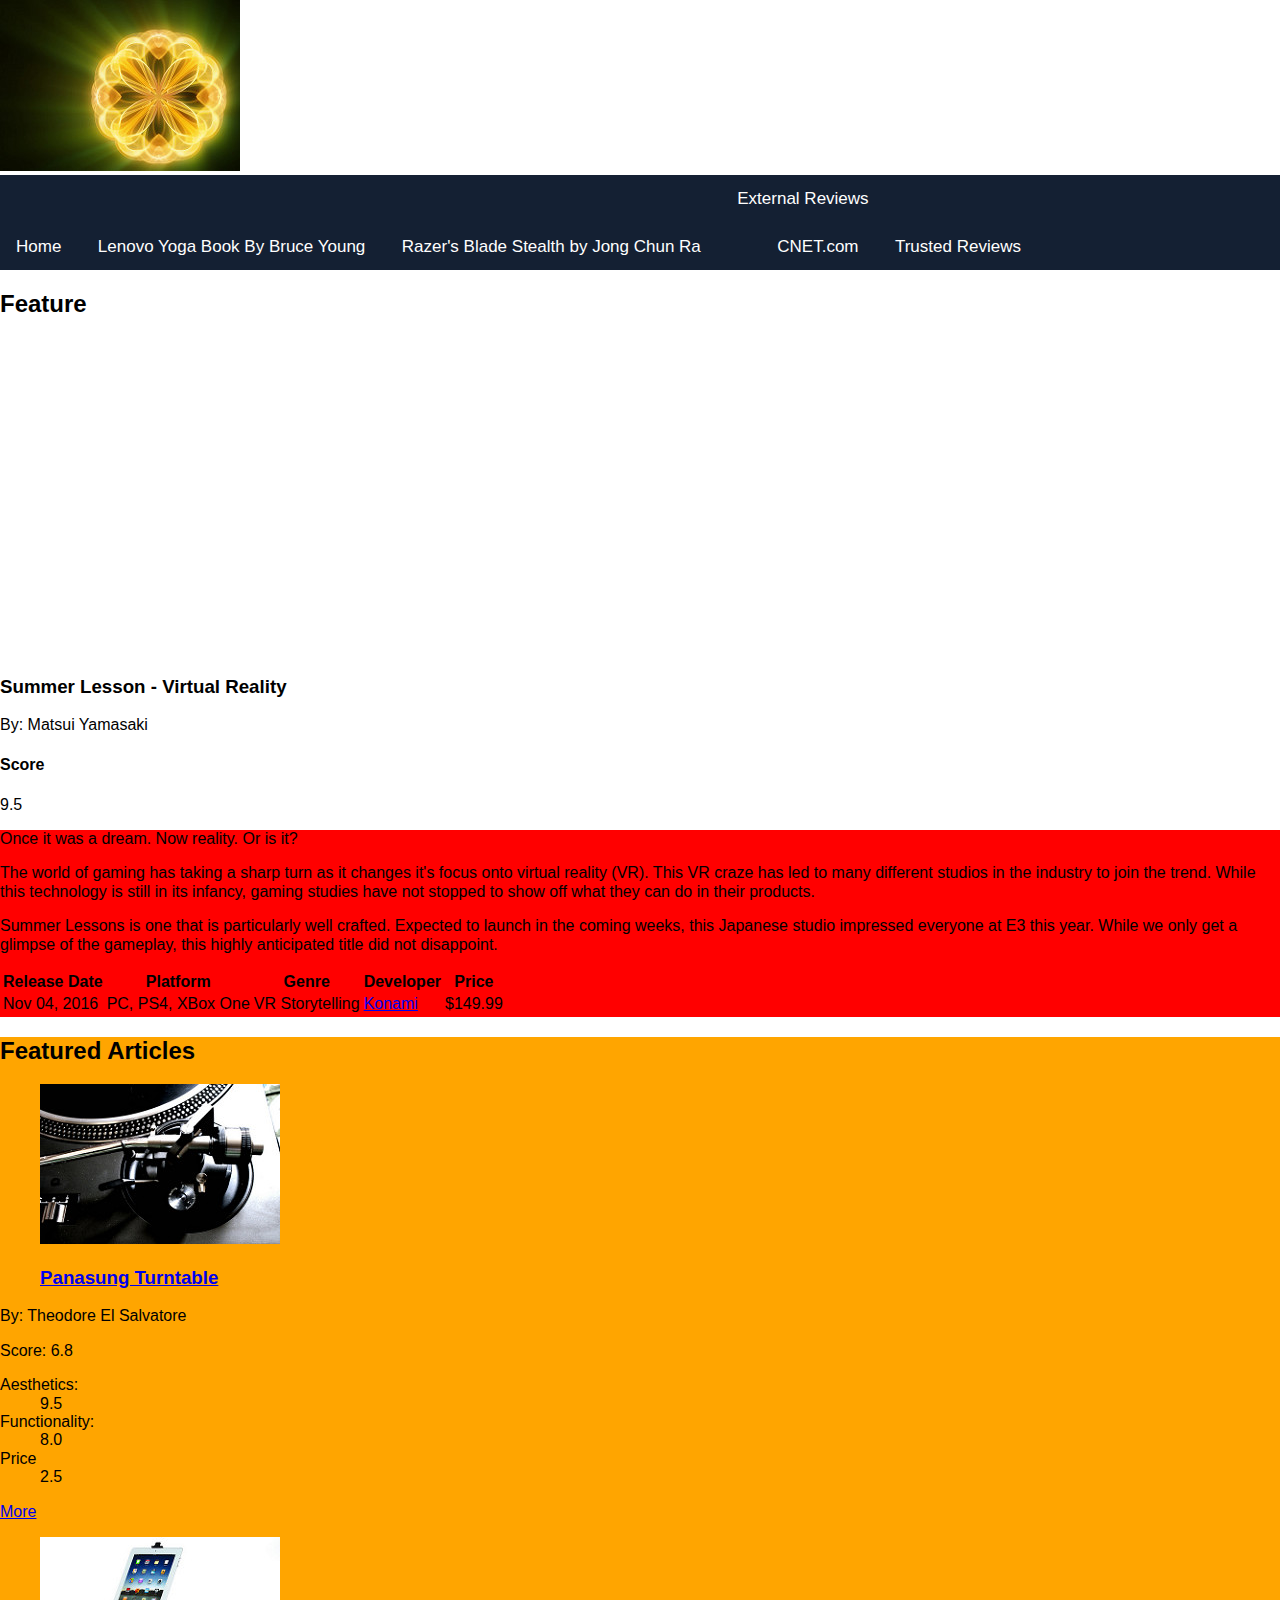
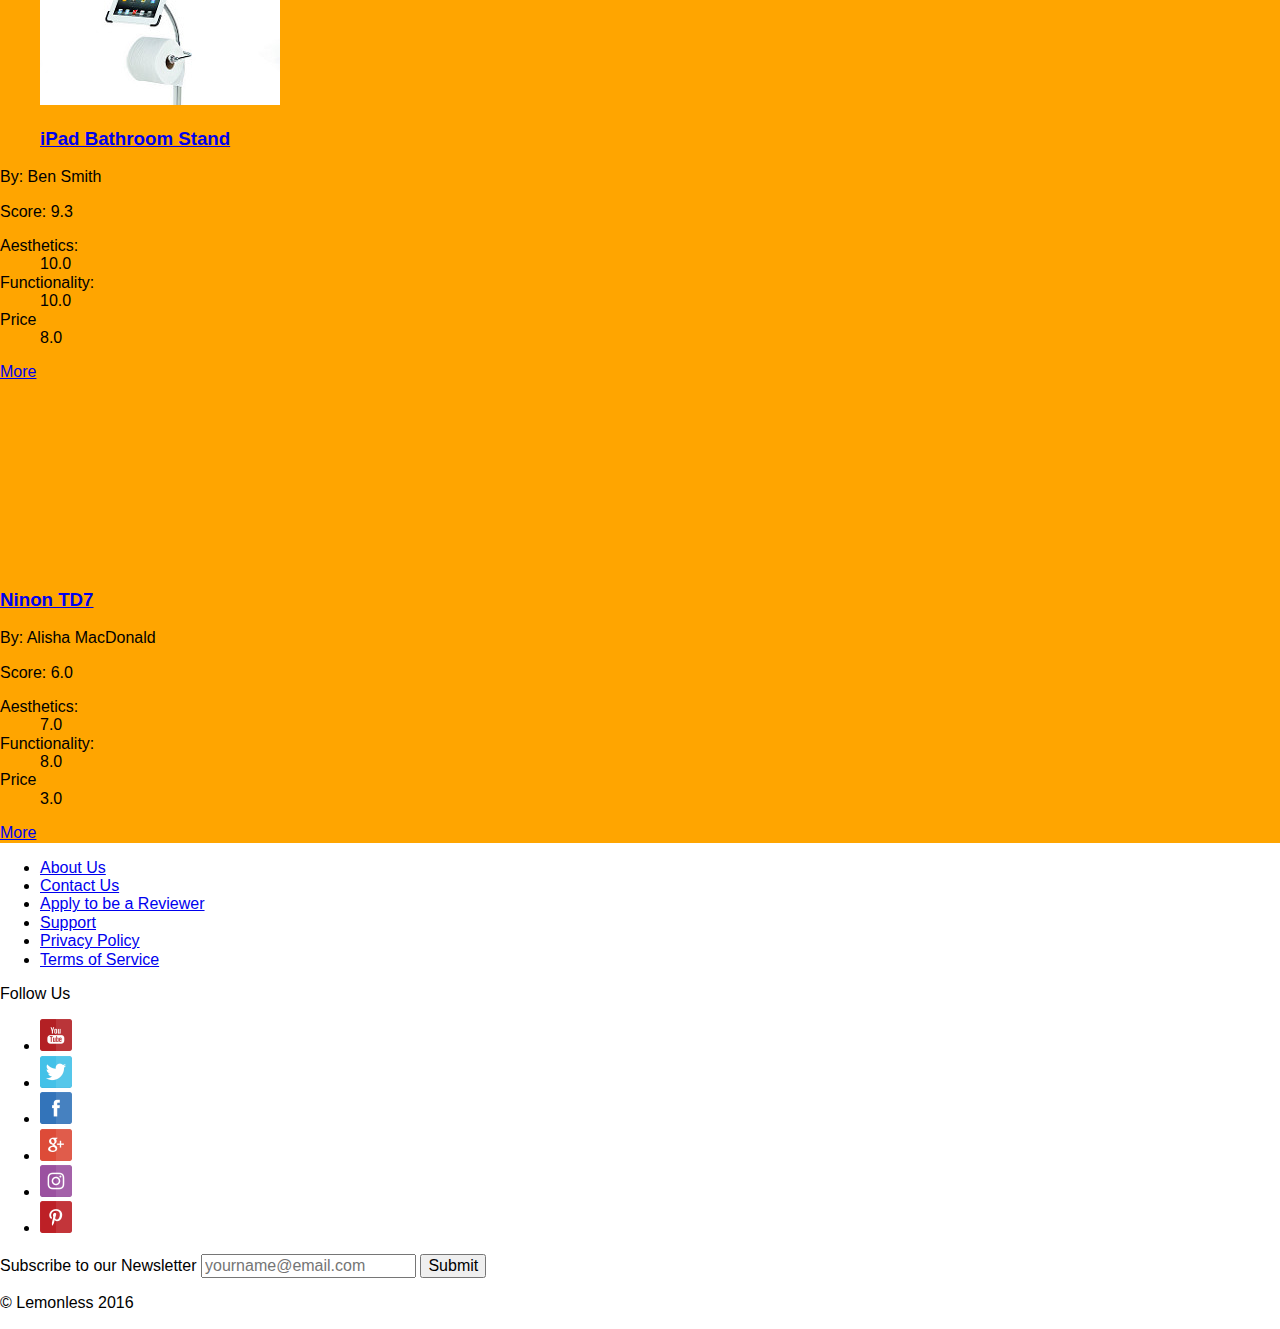
<file: index.html>
﻿<!DOCTYPE html>
<html>
<head>
    <title>Live Lemonless</title>
    <meta charset="utf-8" />
    <meta html-equiv="author" content="Tony Shum" />
    <link rel="stylesheet" href="css/reset.css">
    <link rel="stylesheet" href="css/TallisStyles.css">

    <!--[if lt IE 9]>	<script src="js/html5shiv.js">	</script><![endif]-->

</head>
<body>
<!-- Header -->
<header>
    <a href="index.html"><img src="images/lemonless-logo.jpg" alt="Lemonless Logo" /></a>
</header><!-- Header Ends -->

<!-- Main nav bar -->
<nav class="main-nav">
    <ul class="nav-bar" id="topnav">
        <li><a href="index.html">Home</a></li>
        <li><a href="Bruce.html">Lenovo Yoga Book By Bruce Young</a></li>
        <li><a href="review1.html">Razer's Blade Stealth by Jong Chun Ra</a></li>
        <li><a href="#">External Reviews</a>
            <ul>
                <li><a href="https://www.cnet.com/">CNET.com</a></li>
                <li><a href="http://www.trustedreviews.com/">Trusted Reviews</a></li>
            </ul>
        </li>
    </ul>
</nav><!-- Main Nav Bar Ends -->

    <!-- Main Content -->
    <main>
        <!-- Feature Video Section -->
        <section class="homepage-feature">
            <h2 class="feature-section-title">Feature</h2>
            <article id="feature-video-article">

                <!-- Video Embed -->
                <iframe width="560" height="315" src="https://www.youtube.com/embed/wIl2-5f8NTo" frameborder="0" allowfullscreen></iframe>

                <!-- Feature Video Details -->
                <div id="featureVideoDetails">
                    <h3 itemprop="itemReviewed" class="article-title">Summer Lesson - Virtual Reality</h3>
                    <p class="author-name">By: <span itemprop="author">Matsui Yamasaki</span></p>
                </div>

                <h4>Score</h4>
                <p itemprop="reviewRating" class="rating">9.5</p>

                <section itemprop="reviewBody" class="review-body">
                    <p>
                        Once it was a dream. Now reality. Or is it?
                    </p>
                    <p>
                        The world of gaming has taking a sharp turn as it changes it's focus onto virtual reality (VR). This VR craze has led to
                        many different studios in the industry to join the trend. While this technology is still in its infancy, gaming studies
                        have not stopped to show off what they can do in their products.
                    </p>
                    <p>
                        Summer Lessons is one that is particularly well crafted. Expected to launch in the coming weeks, this Japanese studio
                        impressed everyone at E3 this year. While we only get a glimpse of the gameplay, this highly anticipated title did not
                        disappoint.
                    </p>
                    <table class="review-specs">
                        <tr>
                            <th>Release Date</th>
                            <th>Platform</th>
                            <th>Genre</th>
                            <th>Developer</th>
                            <th>Price</th>
                        </tr>
                        <tr>
                            <td>Nov 04, 2016</td>
                            <td>PC, PS4, XBox One</td>
                            <td>VR Storytelling</td>
                            <td><a href="https://www.konami.com/en/">Konami</a></td>
                            <td>$149.99</td>
                        </tr>
                    </table>
                </section>
            </article>
        </section><!-- Feature Video Section Ends -->

        <!-- Feature Articles Section -->
        <section id="featured-articles">
            <h2 class="feature-section-title">Featured Articles</h2>
            <article itemscope itemprop="https://schema.org/Review" class="feature-article" id="featured-articles-turntable">
                <figure>
                    <img src="images/turntable.jpg" alt="Panasung Turntable" />
                    <figcaption>
                        <h3 itemprop="itemReviewed" class="article-title"><a href="#">Panasung Turntable</a></h3>
                    </figcaption>
                </figure>
                <p class="author-name">By: <span itemprop="author">Theodore El Salvatore</span></p>
                <p>Score: <span itemprop="reviewRating" class="rating">6.8</span></p>
                <dl itemprop="reviewBrief" class="score-overview">
                    <dt>Aesthetics:</dt>
                    <dd>9.5</dd>
                    <dt>Functionality:</dt>
                    <dd>8.0</dd>
                    <dt>Price</dt>
                    <dd>2.5</dd>
                </dl>
                <p class="read-more"><a href="http://www.cnet.com">More</a></p>
            </article>
            <article itemscope itemprop="https://schema.org/Review" class="feature-article" id="featured-articles-IpadStand">
                <figure>
                    <img src="images/ipad-stand.jpg" alt="iPad Bathroom Stand" />
                    <figcaption>
                        <h3 itemprop="itemReviewed" class="article-title"><a href="#">iPad Bathroom Stand</a></h3>
                    </figcaption>
                </figure>
                <p class="author-name">By: <span itemprop="author">Ben Smith</span></p>
                <p>Score: <span itemprop="reviewRating" class="rating">9.3</span></p>
                <dl itemprop="reviewBrief" class="score-overview">
                    <dt>Aesthetics:</dt>
                    <dd>10.0</dd>
                    <dt>Functionality:</dt>
                    <dd>10.0</dd>
                    <dt>Price</dt>
                    <dd>8.0</dd>
                </dl>
                <p class="read-more"><a href="#">More</a></p>
            </article>
            <article itemscope itemprop="https://schema.org/Review" class="feature-article" id="featured-articles-Camera">
                <video width="240" height="168">
                    <source src="images/CameraLens.ogv" type="video/ogg" />
                    <!-- alternative video formats -->
                </video>
                <h3 itemprop="itemReviewed" class="article-title"><a href="#">Ninon TD7</a></h3>
                <p class="author-name">By: <span itemprop="author">Alisha MacDonald</span></p>
                <p>Score: <span itemprop="reviewRating" class="rating">6.0</span></p>
                <dl itemprop="reviewBrief" class="score-overview">
                    <dt>Aesthetics:</dt>
                    <dd>7.0</dd>
                    <dt>Functionality:</dt>
                    <dd>8.0</dd>
                    <dt>Price</dt>
                    <dd>3.0</dd>
                </dl>
                <p class="read-more"><a href="#">More</a></p>
            </article>
        </section><!-- Feature Articles Section Ends -->
    </main><!-- Main Content Ends -->

    <!-- Footer -->
    <footer>
        <ul id="footer-nav-links">
            <li><a href="#">About Us</a></li>
            <li><a href="#">Contact Us</a></li>
            <li><a href="#">Apply to be a Reviewer</a></li>
            <li><a href="#">Support</a></li>
            <li><a href="#">Privacy Policy</a></li>
            <li><a href="#">Terms of Service</a></li>
        </ul>
        <p>Follow Us</p>
        <ul id="social-media">
            <li><a href="http://www.youtube.com"><img src="images/youtube.png" /></a></li>
            <li><a href="http://www.twitter.com"><img src="images/twitter.png" /></a></li>
            <li><a href="http://www.facebook.com"><img src="images/facebook.png" /></a></li>
            <li><a href="http://www.google.com"><img src="images/google-plus.png" /></a></li>
            <li><a href="http://www.instagram.com"><img src="images/instagram.png" /></a></li>
            <li><a href="http://www.pinterest.com"><img src="images/pinterest.png" /></a></li>
        </ul>
        <form action="#" method="post">
            <label>
                Subscribe to our Newsletter
                <input type="email" name="email" placeholder="yourname@email.com" />
                <input type="submit" name="subscribe" placeholder="Subscribe" />
            </label>
        </form>
        <p>&copy; Lemonless 2016</p>
    </footer><!-- Footer Ends -->

</body>
</html>
</file>
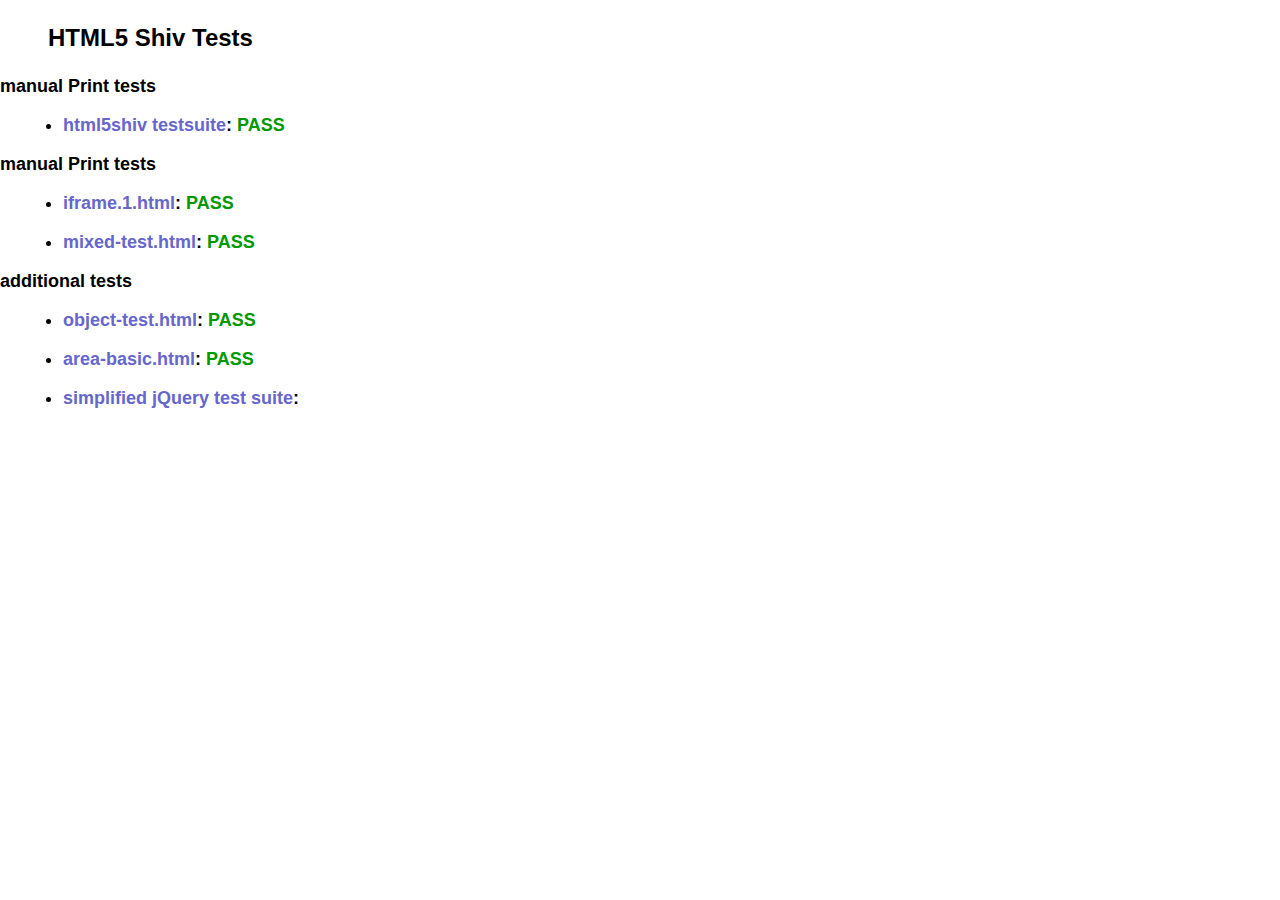
<file: Assets/test/index.html>
<!doctype html>
<html>
	<head>
		<meta charset="utf-8">
		<title>IE&lt;9 HTML5 Shiv Tests</title>
		<link rel="stylesheet" href="style.css">
		<script src="../src/html5shiv-printshiv.js"></script>
	</head>
	<body>
		<h1>
			HTML5 Shiv Tests
		</h1>
		<h2>manual Print tests</h2>
		<ul>
			<li>
				<a href="html5shiv.html">html5shiv testsuite</a>: <span class="pass">PASS</span>
			</li>
			
		</ul>
		<h2>manual Print tests</h2>
		<ul>
			<li>
				<a href="iframe.1.html">iframe.1.html</a>: <span class="pass">PASS</span>
			</li>
			<li>
				<a href="mixed-test.html">mixed-test.html</a>: <span class="pass">PASS</span>
			</li>
			
		</ul>
		<h2>additional tests</h2>
		<ul>
			
			<li>
				<a href="object-test.html">object-test.html</a>: <span class="pass">PASS</span>
			</li>
			
			<li>
				<a href="highcharts/area-basic.html">area-basic.html</a>: <span class="pass">PASS</span>
			</li>
			<li>
				<a href="jquery-1.7.1/index.html">simplified jQuery test suite</a>:
			</li>
		</ul>
	<body>
</html>
</file>
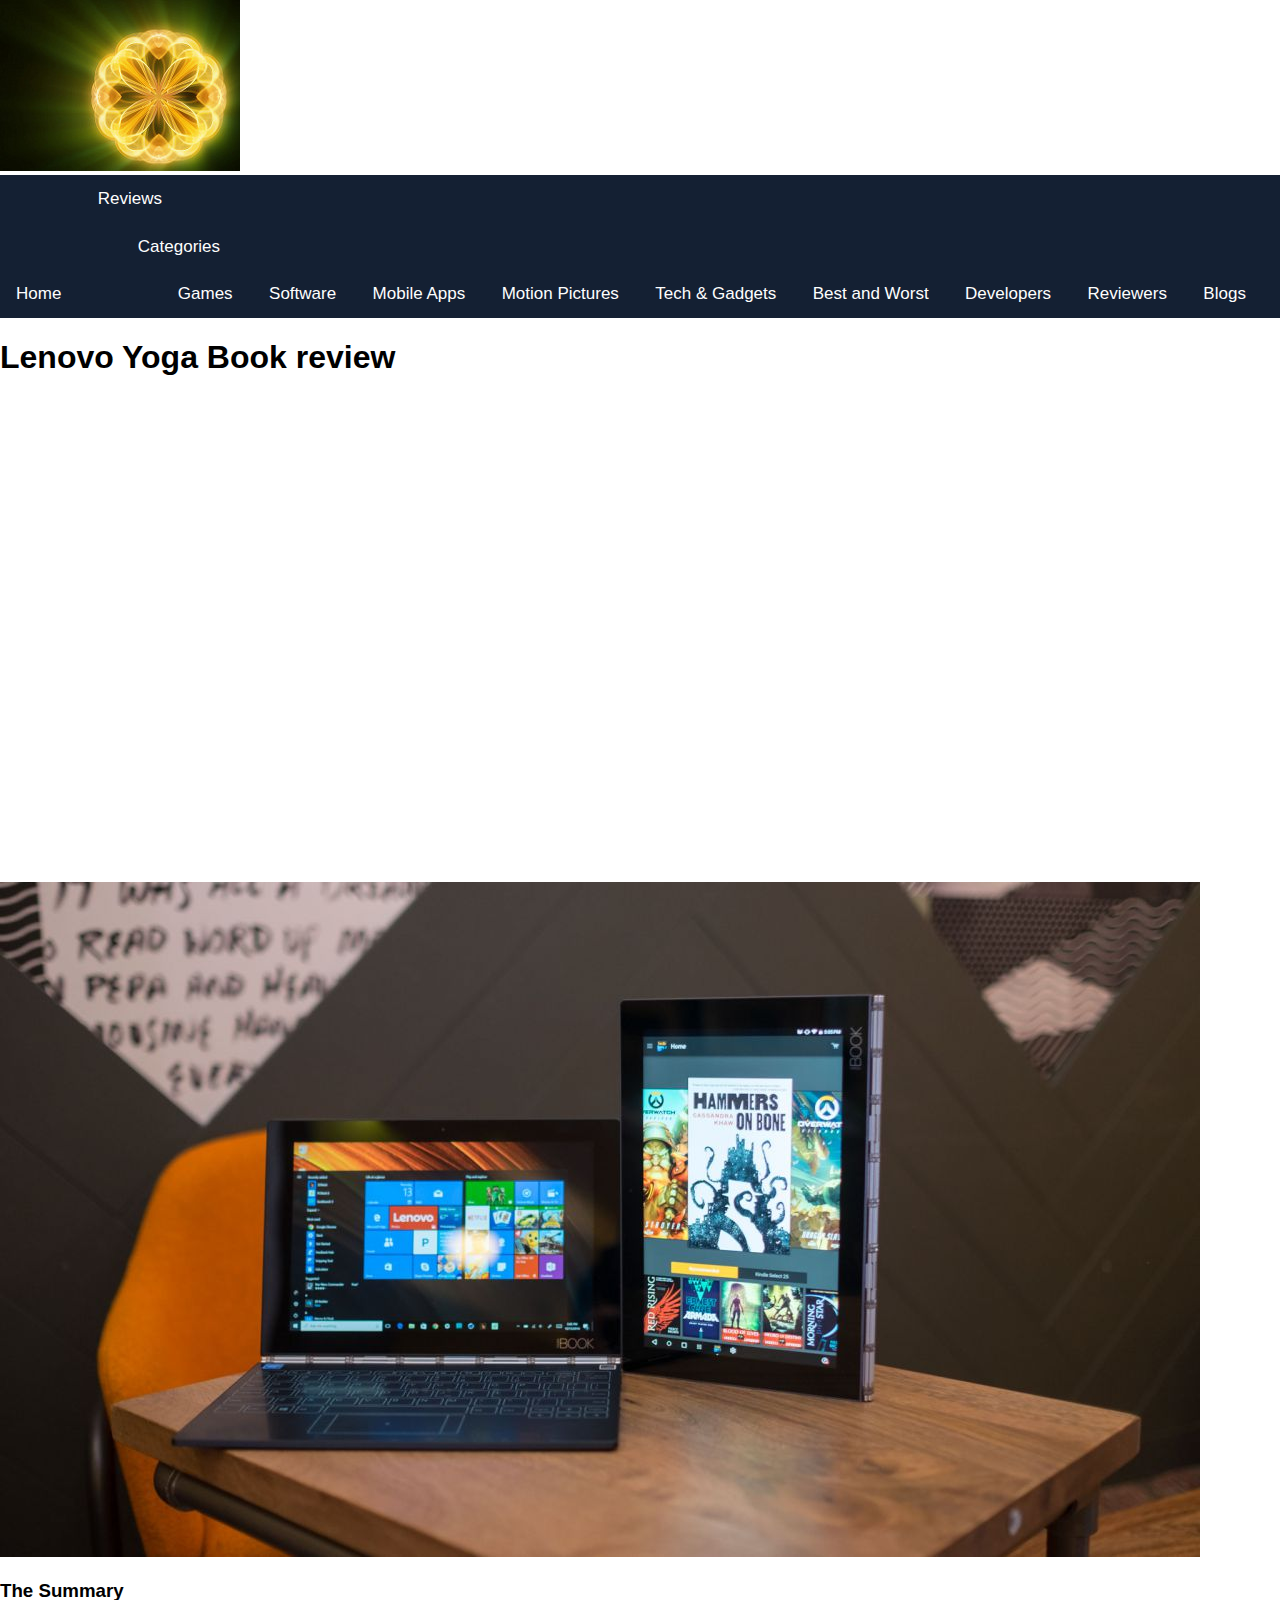
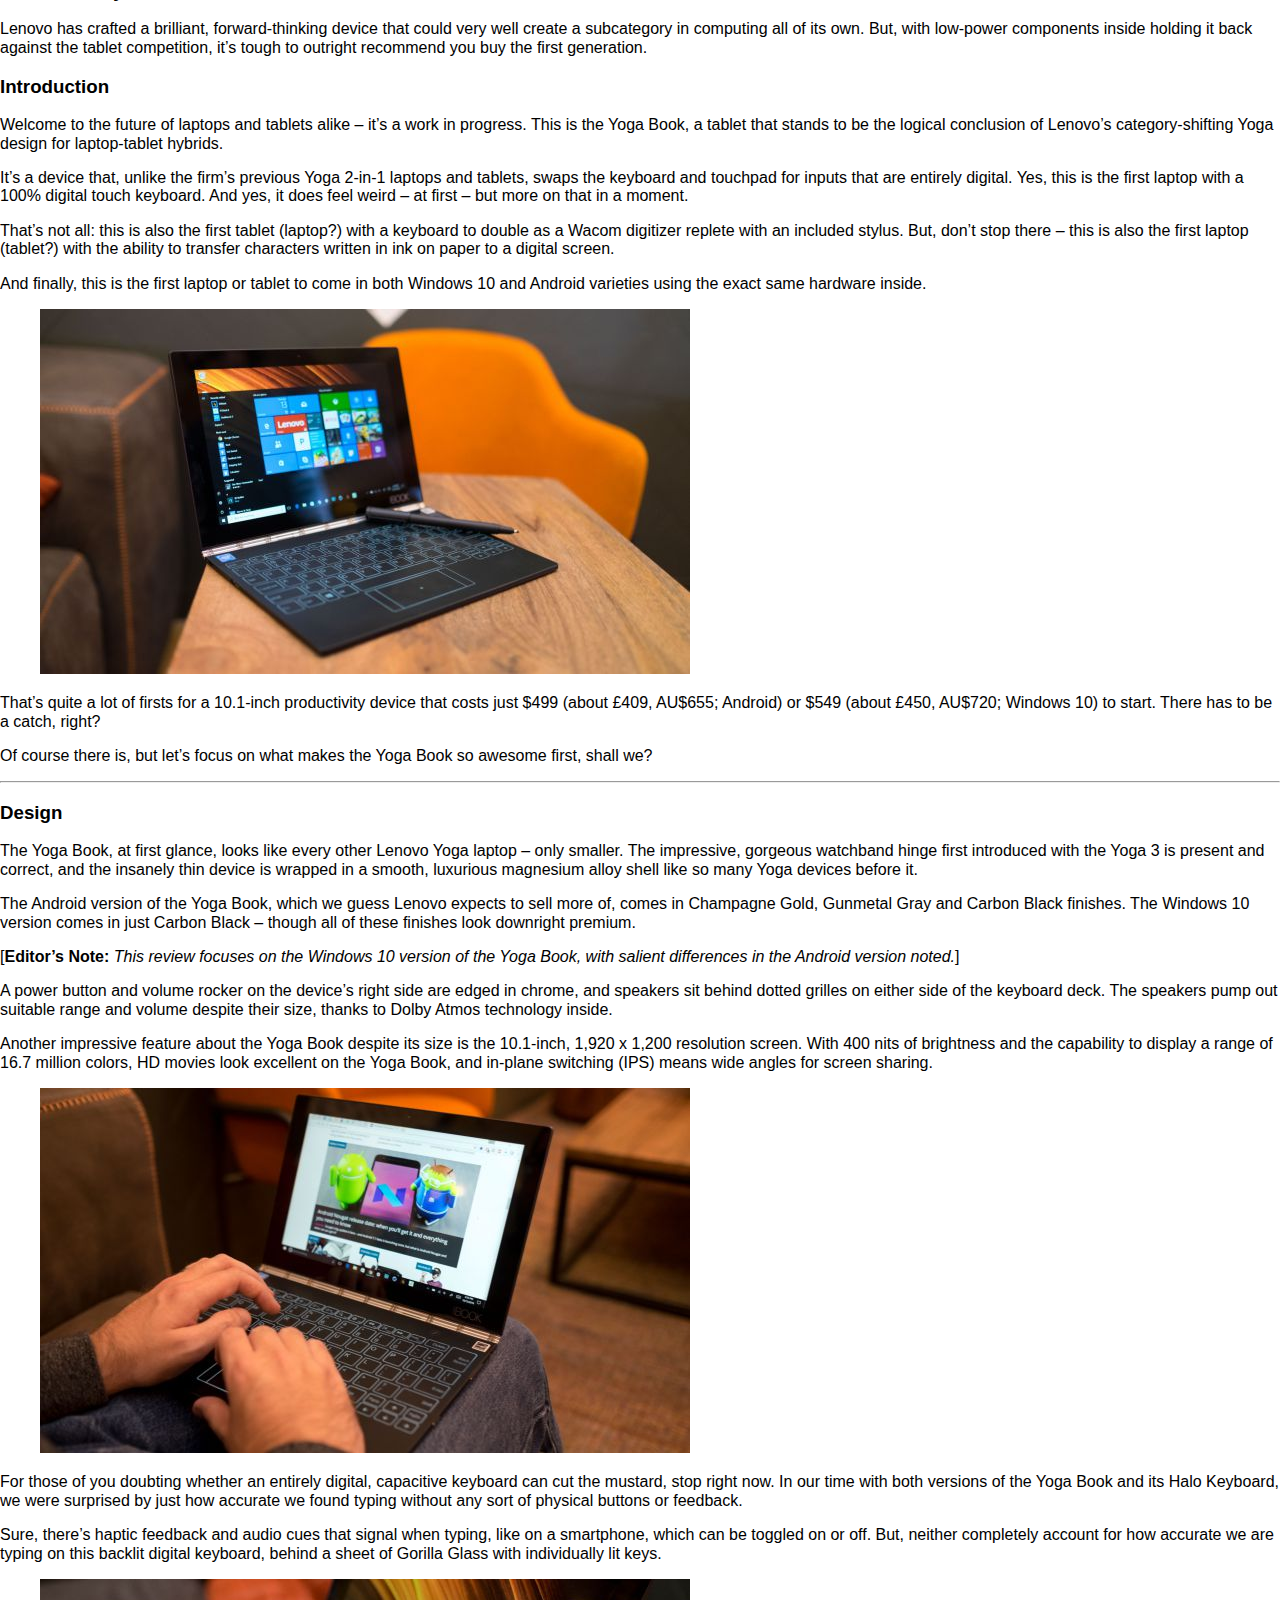
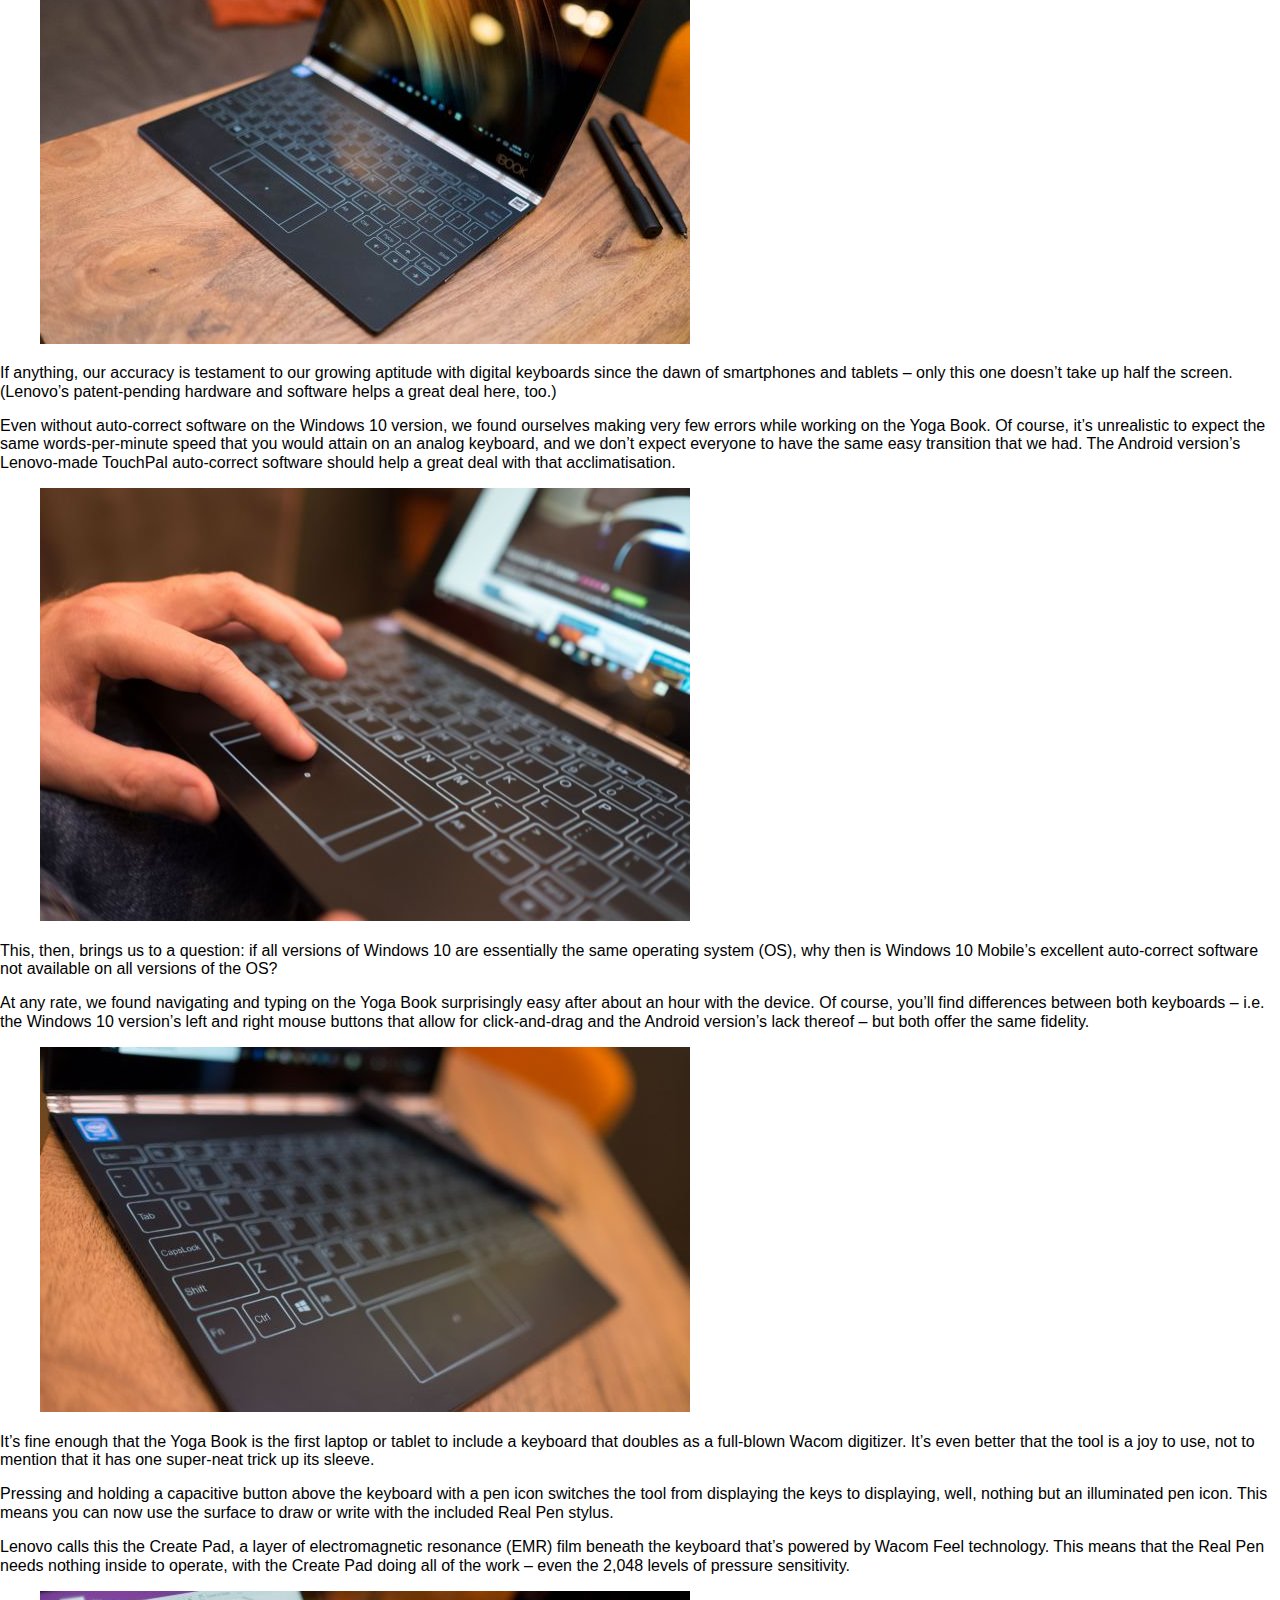
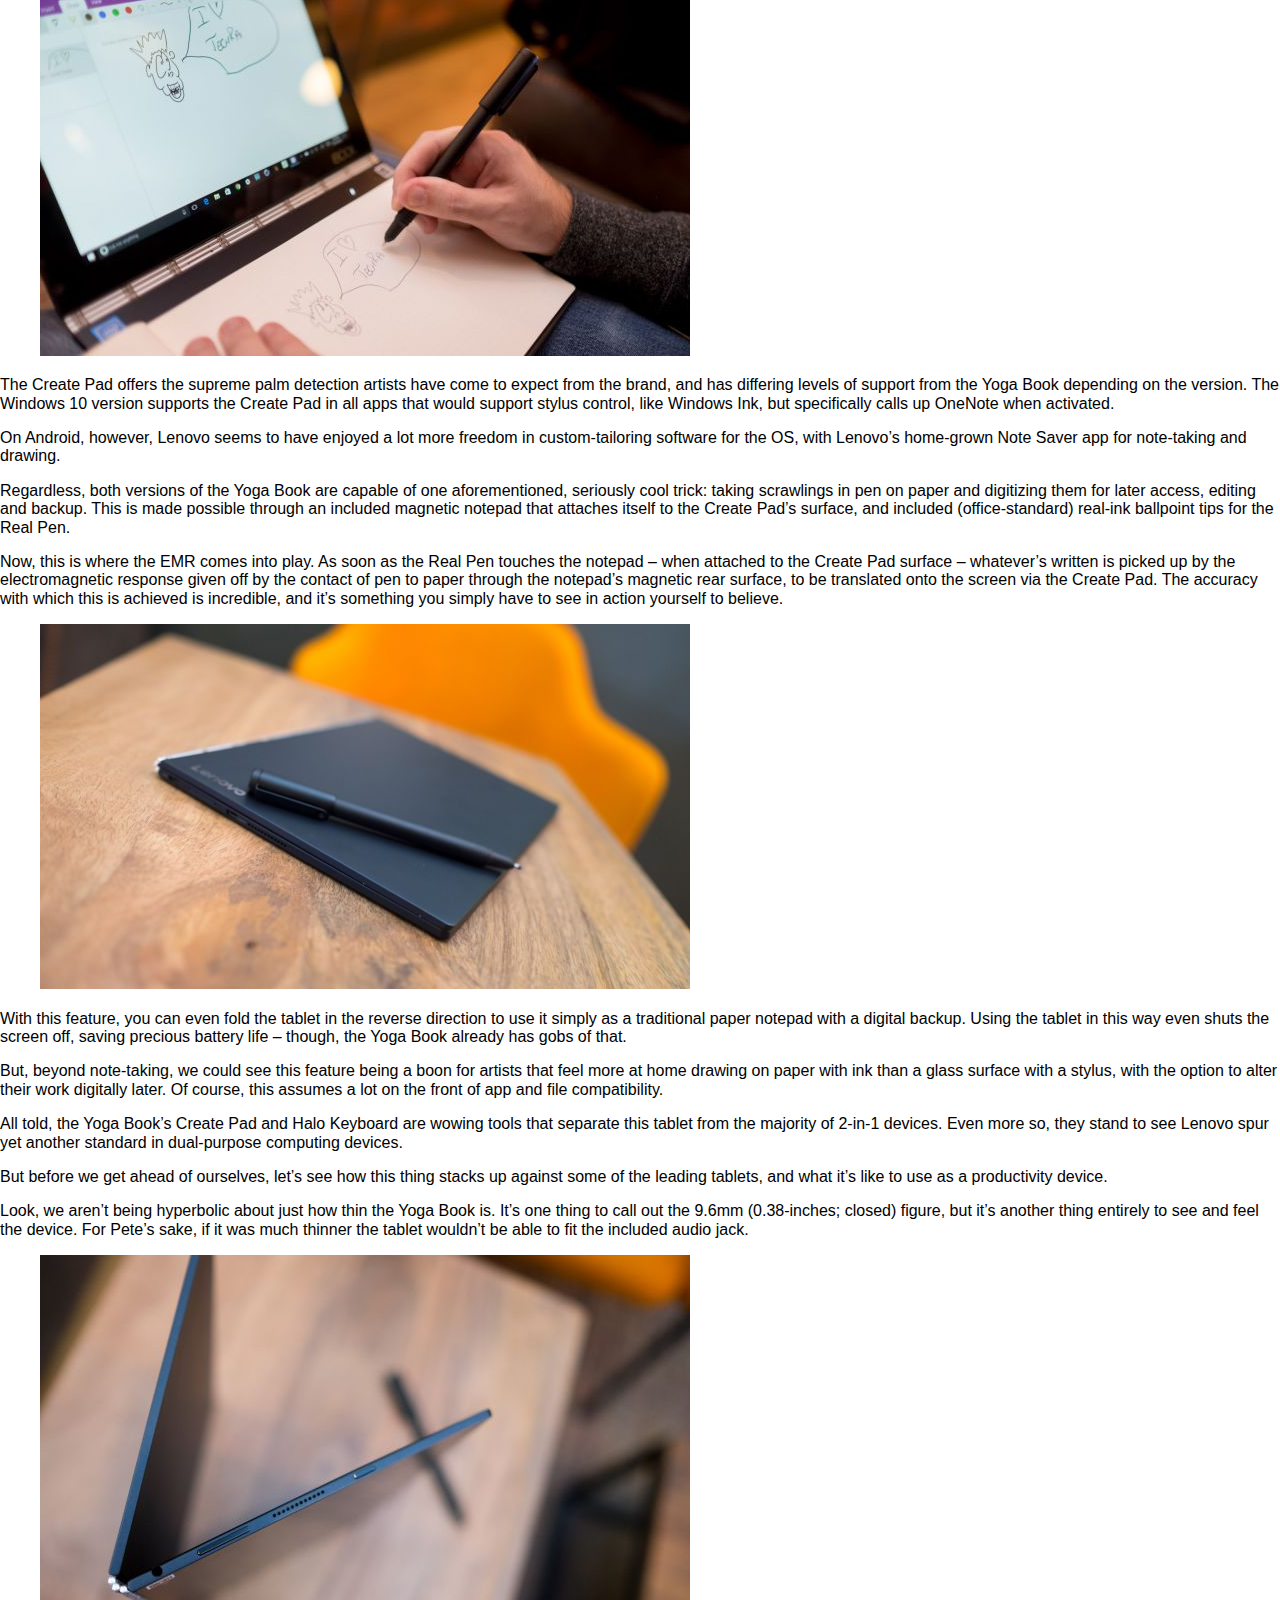
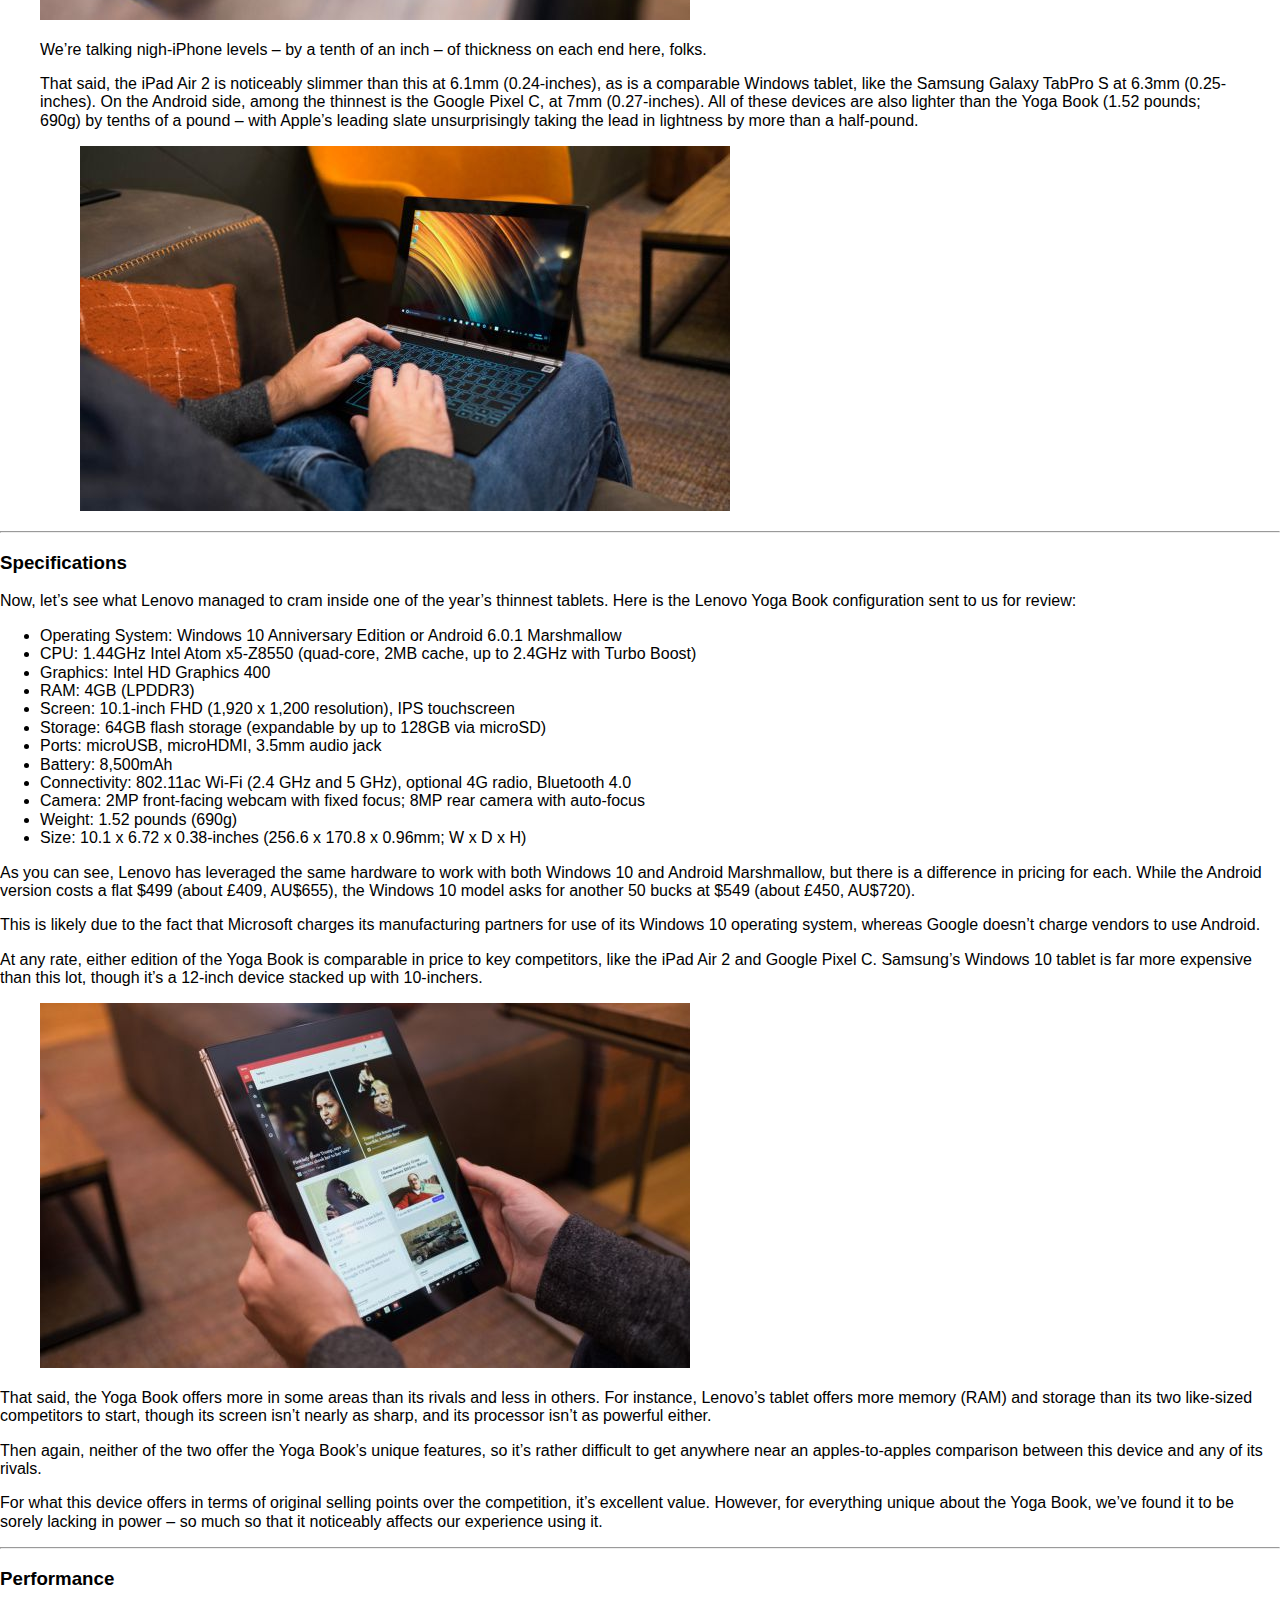
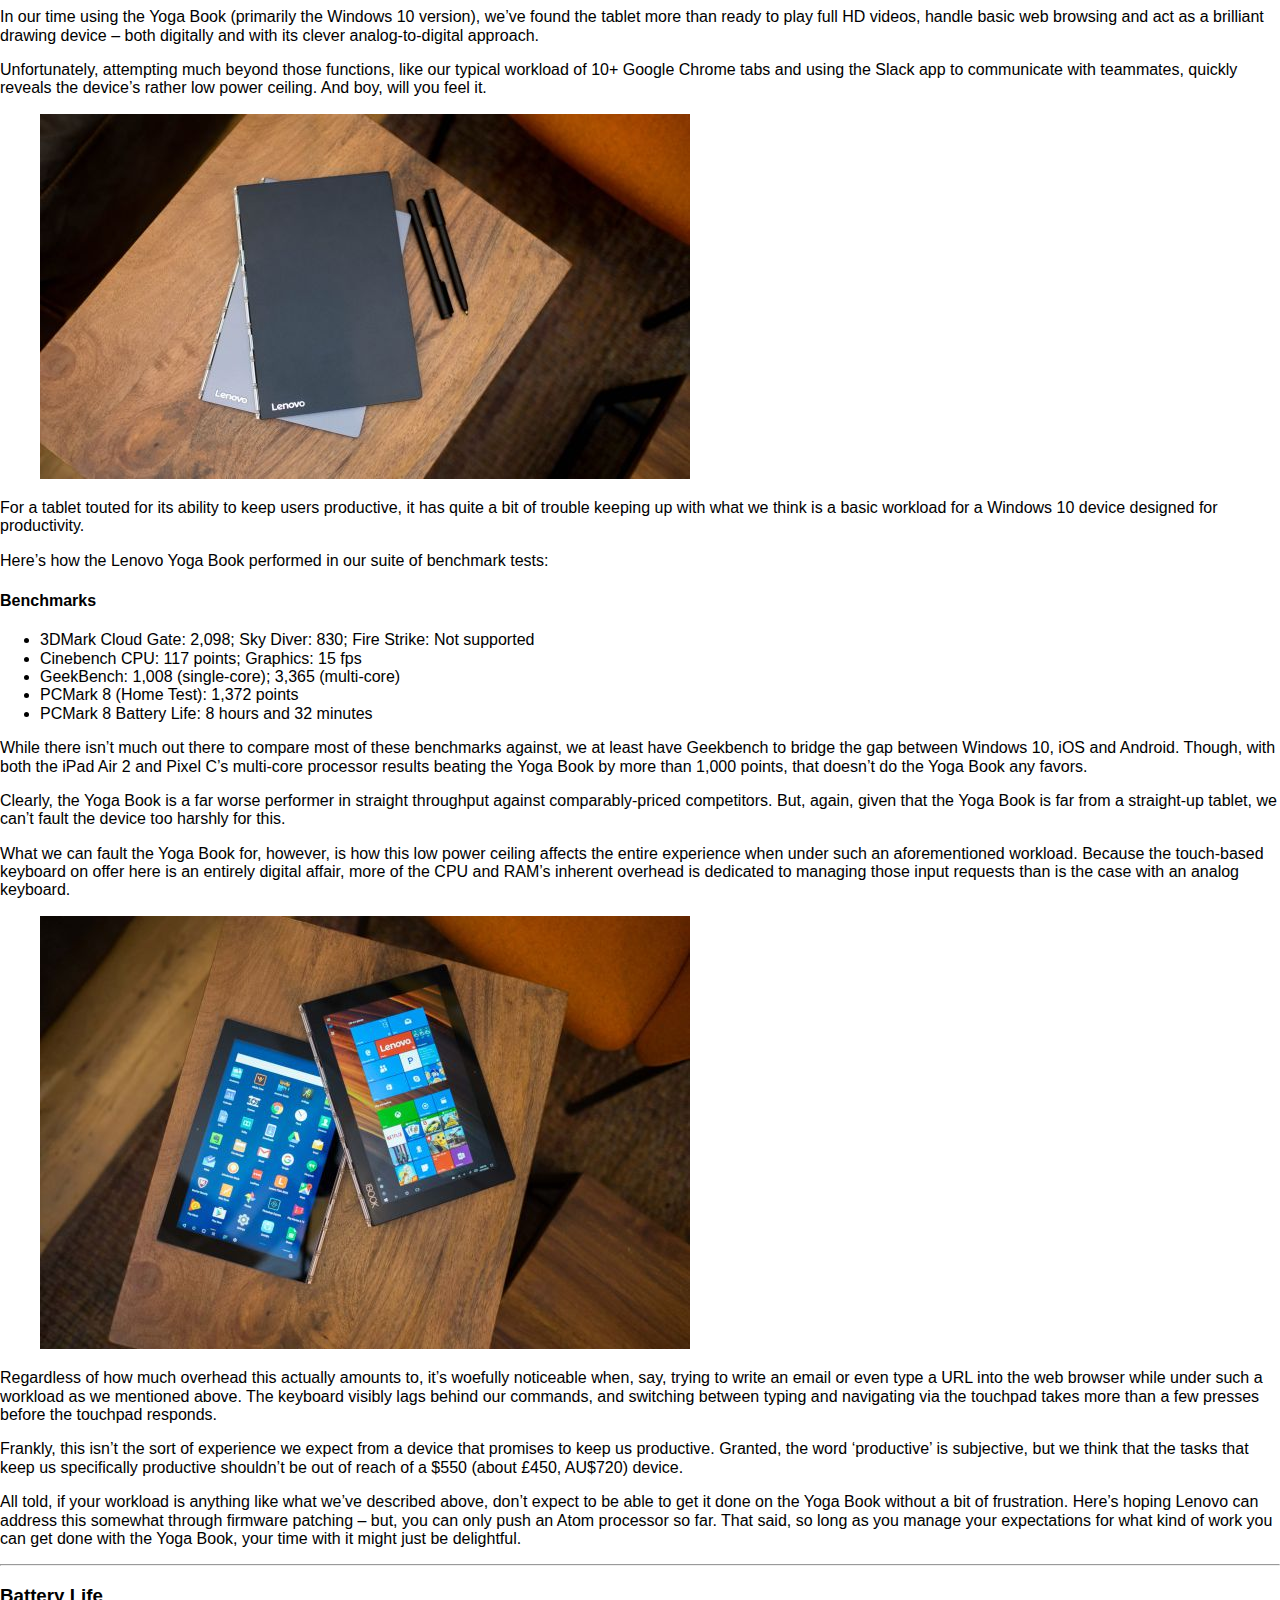
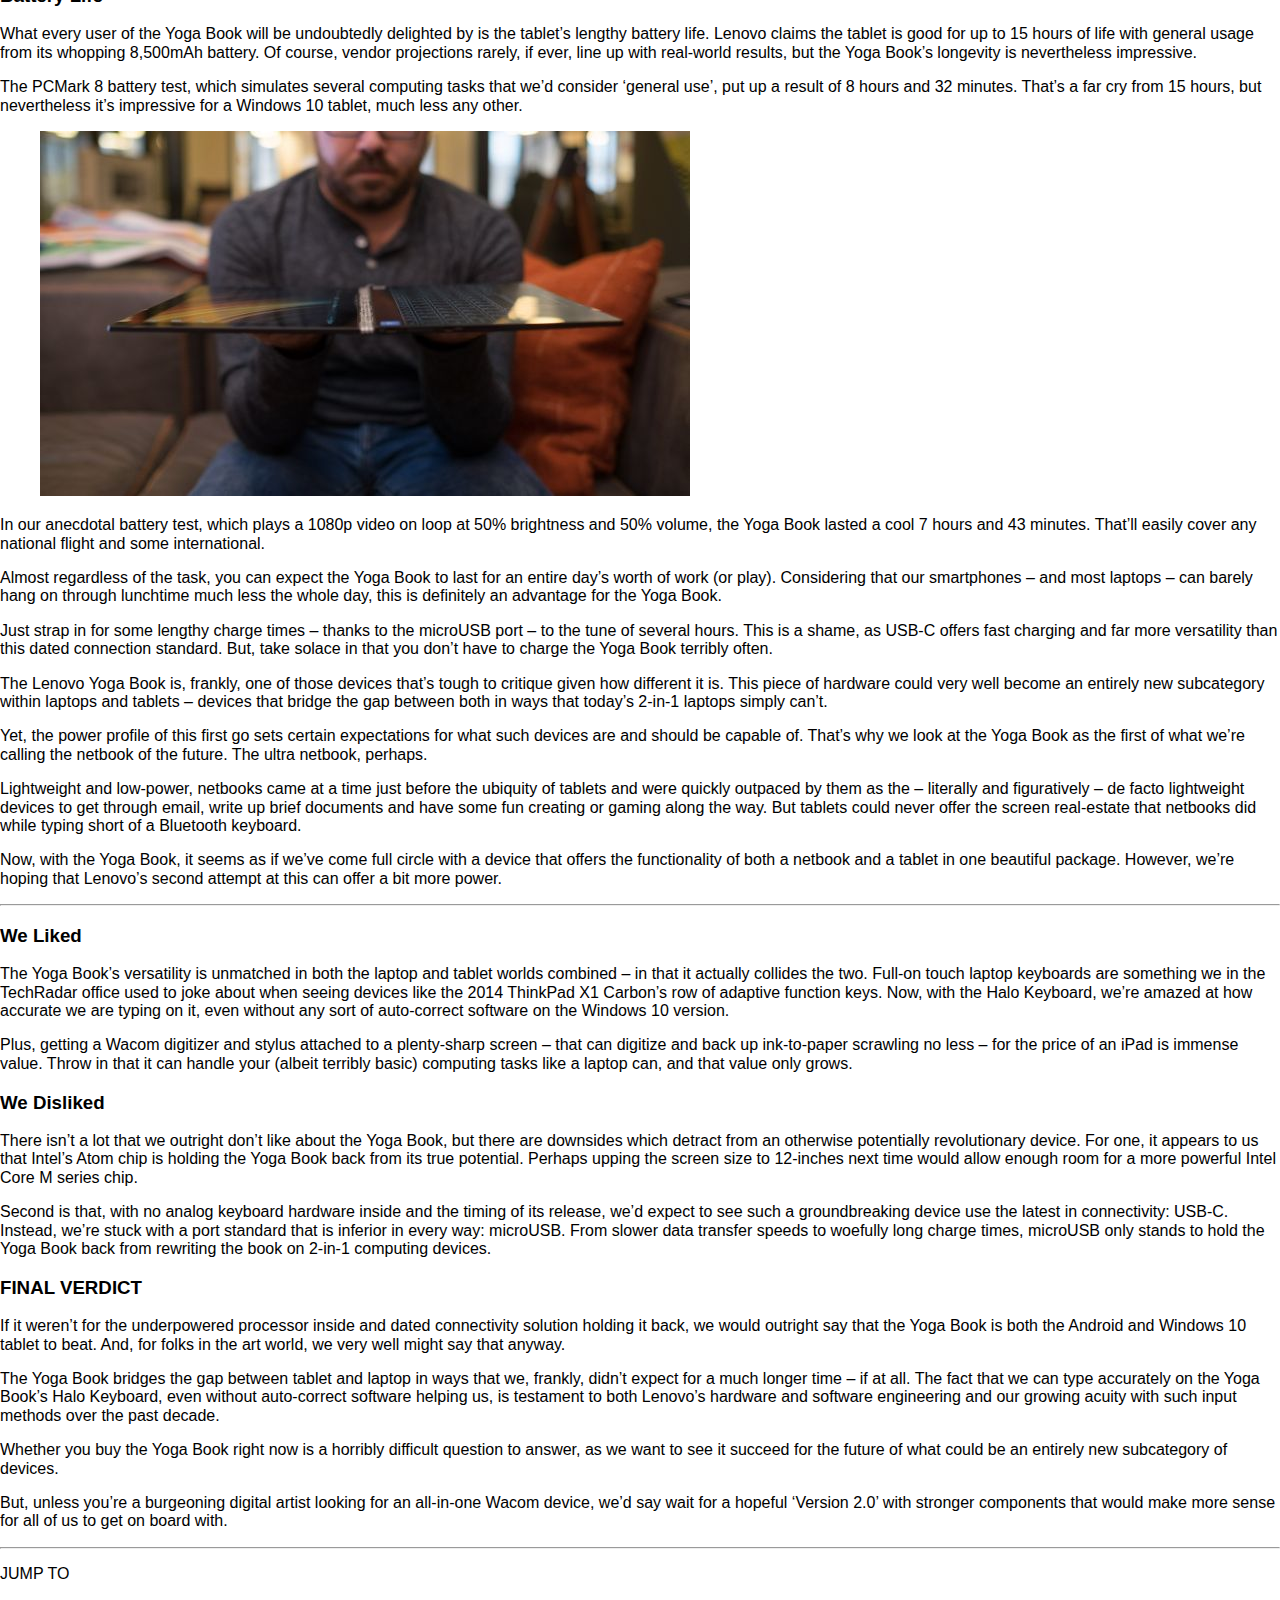
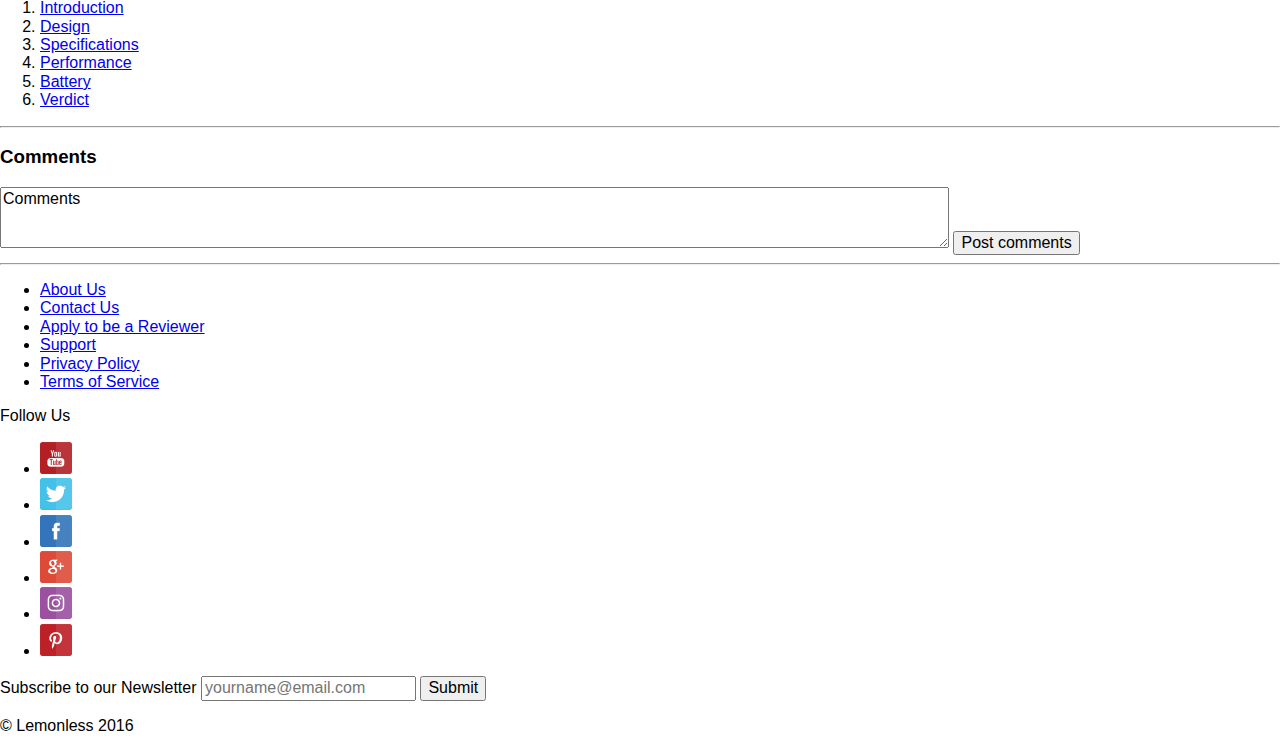
<file: Bruce.html>
﻿<!DOCTYPE html>
<html>
<head>
    <title>Product Review</title>
    <meta charset="utf-8" />
    <meta html-equiv="author" content="Bruce" />
    <link rel="stylesheet" href="css/reset.css">
    <link rel="stylesheet" href="css/TallisStyles.css">

    <!--[if lt IE 9]>	<script src="js/html5shiv.js">	</script><![endif]-->

</head>
<body>
    <!-- Header -->
    <header>
        <a href="index.html"><img src="images/lemonless-logo.jpg" alt="Lemonless Logo" /></a>
    </header><!-- Header Ends -->

    <!-- Main nav bar -->
    <nav class="main-nav">
        <ul class="nav-bar" id="topnav">
            <li><a href="index.html">Home</a></li>
            <li>
                <a href="#">Reviews</a>
                <ul>
                    <li>
                        <a href="#">Categories</a>
                        <ul>
                            <li><a href="#">Games</a></li>
                            <li><a href="#">Software</a></li>
                            <li><a href="#">Mobile Apps</a></li>
                            <li><a href="#">Motion Pictures</a></li>
                            <li><a href="#">Tech & Gadgets</a></li>
                        </ul>
                    </li>
                </ul>
            </li>
            <li><a href="#">Best and Worst</a></li>
            <li><a href="#">Developers</a></li>
            <li><a href="#">Reviewers</a></li>
            <li><a href="#">Blogs</a></li>
        </ul>
    </nav><!-- Main Nav Bar Ends -->

    <!-- Main Content -->
    <main>
        <section id="top">
            <h1>Lenovo Yoga Book review</h1>
            <!--<h2>By Bruce Young</h2><hr /> review images and details taken from http://www.techradar.com/reviews/pc-mac/tablets/lenovo-yoga-book-1327416/review-->
            <div>
            <iframe width="854" height="480" src="https://www.youtube.com/embed/7d_Y0kzNkIw" frameborder="0" allowfullscreen></iframe>
            </div>
            <img src="images/len_img1.jpg" alt="Lenovo Yoga Book" />            
        </section>
        <section id="summary" class="abstract">
            <h3>The Summary</h3>
            <p id="summary">
                Lenovo has crafted a brilliant, forward-thinking device that could very well create a subcategory in computing all of its own.
                But, with low-power components inside holding it back against the tablet competition, it’s tough to outright recommend you buy
                the first generation.
            </p>
        </section>
        <section class="main-body">            
            <article id="introduction">
            <h3>Introduction</h3>
                <p>
                    Welcome to the future of laptops and tablets alike – it’s a work in progress. This is the Yoga Book, a tablet that stands 
                    to be the logical conclusion of Lenovo’s category-shifting Yoga design for laptop-tablet hybrids.
                </p>
                <p>
                    It’s a device that, unlike the firm’s previous Yoga 2-in-1 laptops and tablets, swaps the keyboard and touchpad for inputs 
                    that are entirely digital. Yes, this is the first laptop with a 100% digital touch keyboard. And yes, it does feel weird 
                    – at first – but more on that in a moment.
                </p>
                <p>
                    That’s not all: this is also the first tablet (laptop?) with a keyboard to double as a Wacom digitizer replete with an 
                    included stylus. But, don’t stop there – this is also the first laptop (tablet?) with the ability to transfer characters 
                    written in ink on paper to a digital screen.
                </p>
                <p>
                    And finally, this is the first laptop or tablet to come in both Windows 10 and Android varieties using the exact same
                     hardware inside.
                </p>
                <figure><img src="images/len_img2.jpg" alt="img2"/></figure>
                <p>
                    That’s quite a lot of firsts for a 10.1-inch productivity device that costs just $499 (about £409, AU$655; Android) or 
                    $549 (about £450, AU$720; Windows 10) to start. There has to be a catch, right? 
                </p>
                <p>
                    Of course there is, but let’s focus on what makes the Yoga Book so awesome first, shall we?
                </p>
            </article>
            <hr />
            <article id="design">
            <h3>Design</h3>
                <p>
                    The Yoga Book, at first glance, looks like every other Lenovo Yoga laptop – only smaller. The impressive, gorgeous 
                    watchband hinge first introduced with the Yoga 3 is present and correct, and the insanely thin device is wrapped in a smooth, 
                    luxurious magnesium alloy shell like so many Yoga devices before it.
                </p>
                <p>
                    The Android version of the Yoga Book, which we guess Lenovo expects to sell more of, comes in Champagne Gold, Gunmetal Gray 
                    and Carbon Black finishes. The Windows 10 version comes in just Carbon Black – though all of these finishes look downright 
                    premium.
                </p>
                <p>
                    [<strong>Editor’s Note: </strong><em>This review focuses on the Windows 10 version of the Yoga Book, with salient differences 
                    in the Android version noted.</em>]
                </p>
                <p>
                    A power button and volume rocker on the device’s right side are edged in chrome, and speakers sit behind dotted grilles on 
                    either side of the keyboard deck. The speakers pump out suitable range and volume despite their size, thanks to Dolby Atmos 
                    technology inside.
                </p>
                <p>
                    Another impressive feature about the Yoga Book despite its size is the 10.1-inch, 1,920 x 1,200 resolution screen. With 400 
                    nits of brightness and the capability to display a range of 16.7 million colors, HD movies look excellent on the Yoga Book, 
                    and in-plane switching (IPS) means wide angles for screen sharing.
                </p>
                <figure><img src="images/len_img3.jpg" alt="img3"/></figure>
                <p>
                    For those of you doubting whether an entirely digital, capacitive keyboard can cut the mustard, stop right now. In our time 
                    with both versions of the Yoga Book and its Halo Keyboard, we were surprised by just how accurate we found typing without 
                    any sort of physical buttons or feedback.
                </p>
                <p>
                    Sure, there’s haptic feedback and audio cues that signal when typing, like on a smartphone, which can be toggled on or off. 
                    But, neither completely account for how accurate we are typing on this backlit digital keyboard, behind a sheet of Gorilla 
                    Glass with individually lit keys.
                </p>
                <figure><img src="images/len_img4.jpg" alt="img4"/></figure>
                <p>
                    If anything, our accuracy is testament to our growing aptitude with digital keyboards since the dawn of smartphones and 
                    tablets – only this one doesn’t take up half the screen. (Lenovo’s patent-pending hardware and software helps a great deal 
                    here, too.) 
                </p>
                <p>
                    Even without auto-correct software on the Windows 10 version, we found ourselves making very few errors while working on 
                    the Yoga Book. Of course, it’s unrealistic to expect the same words-per-minute speed that you would attain on an analog 
                    keyboard, and we don’t expect everyone to have the same easy transition that we had. The Android version’s Lenovo-made 
                    TouchPal auto-correct software should help a great deal with that acclimatisation.
                </p>
                <figure><img src="images/len_img5.jpg" alt="img5"/></figure>
                <p>
                    This, then, brings us to a question: if all versions of Windows 10 are essentially the same operating system (OS), why 
                    then is Windows 10 Mobile’s excellent auto-correct software not available on all versions of the OS?
                </p>
                <p>
                    At any rate, we found navigating and typing on the Yoga Book surprisingly easy after about an hour with the device. Of 
                    course, you’ll find differences between both keyboards – i.e. the Windows 10 version’s left and right mouse buttons that 
                    allow for click-and-drag and the Android version’s lack thereof – but both offer the same fidelity.
                </p>
                <figure><img src="images/len_img6.jpg" alt="img6"/></figure>
                <p>
                    It’s fine enough that the Yoga Book is the first laptop or tablet to include a keyboard that doubles as a full-blown Wacom 
                    digitizer. It’s even better that the tool is a joy to use, not to mention that it has one super-neat trick up its sleeve.
                </p>
                <p>
                    Pressing and holding a capacitive button above the keyboard with a pen icon switches the tool from displaying the keys to 
                    displaying, well, nothing but an illuminated pen icon. This means you can now use the surface to draw or write with the 
                    included Real Pen stylus.
                </p>
                <p>
                    Lenovo calls this the Create Pad, a layer of electromagnetic resonance (EMR) film beneath the keyboard that’s powered by 
                    Wacom Feel technology. This means that the Real Pen needs nothing inside to operate, with the Create Pad doing all of the 
                    work – even the 2,048 levels of pressure sensitivity.
                </p>
                <figure><img src="images/len_img7.jpg" alt="img7"/></figure>
                <p>
                    The Create Pad offers the supreme palm detection artists have come to expect from the brand, and has differing levels of 
                    support from the Yoga Book depending on the version. The Windows 10 version supports the Create Pad in all apps that would 
                    support stylus control, like Windows Ink, but specifically calls up OneNote when activated.
                </p>
                <p>
                    On Android, however, Lenovo seems to have enjoyed a lot more freedom in custom-tailoring software for the OS, with Lenovo’s 
                    home-grown Note Saver app for note-taking and drawing.
                </p>
                <p>
                    Regardless, both versions of the Yoga Book are capable of one aforementioned, seriously cool trick: taking scrawlings in 
                    pen on paper and digitizing them for later access, editing and backup. This is made possible through an included magnetic 
                    notepad that attaches itself to the Create Pad’s surface, and included (office-standard) real-ink ballpoint tips for the 
                    Real Pen.
                </p>
                <p>
                    Now, this is where the EMR comes into play. As soon as the Real Pen touches the notepad – when attached to the Create Pad 
                    surface – whatever’s written is picked up by the electromagnetic response given off by the contact of pen to paper through 
                    the notepad’s magnetic rear surface, to be translated onto the screen via the Create Pad. The accuracy with which this is 
                    achieved is incredible, and it’s something you simply have to see in action yourself to believe.
                </p>
                <figure><img src="images/len_img8.jpg" alt="img8" /></figure>
                <p>
                    With this feature, you can even fold the tablet in the reverse direction to use it simply as a traditional paper notepad with 
                    a digital backup. Using the tablet in this way even shuts the screen off, saving precious battery life – though, the Yoga Book 
                    already has gobs of that.
                </p>
                <p>
                    But, beyond note-taking, we could see this feature being a boon for artists that feel more at home drawing on paper with ink 
                    than a glass surface with a stylus, with the option to alter their work digitally later. Of course, this assumes a lot on the 
                    front of app and file compatibility.
                </p>
                <p>
                    All told, the Yoga Book’s Create Pad and Halo Keyboard are wowing tools that separate this tablet from the majority of 2-in-1 
                    devices. Even more so, they stand to see Lenovo spur yet another standard in dual-purpose computing devices. 
                </p>
                <p>
                    But before we get ahead of ourselves, let’s see how this thing stacks up against some of the leading tablets, and what it’s 
                    like to use as a productivity device.
                </p>
                <p>
                    Look, we aren’t being hyperbolic about just how thin the Yoga Book is. It’s one thing to call out the 9.6mm (0.38-inches; closed) figure, but it’s another thing entirely to see and feel the device. For Pete’s sake, if it was much thinner the tablet wouldn’t be able to fit the included audio jack.
                </p>
                <figure><img src="images/len_img9.jpg" alt="img9" />
                <p>
                    We’re talking nigh-iPhone levels – by a tenth of an inch – of thickness on each end here, folks.
                </p>
                <p>
                    That said, the iPad Air 2 is noticeably slimmer than this at 6.1mm (0.24-inches), as is a comparable Windows tablet, like the Samsung Galaxy TabPro S at 6.3mm (0.25-inches). On the Android side, among the thinnest is the Google Pixel C, at 7mm (0.27-inches). All of these devices are also lighter than the Yoga Book (1.52 pounds; 690g) by tenths of a pound – with Apple’s leading slate unsurprisingly taking the lead in lightness by more than a half-pound.
                </p>
                <figure><img src="images/len_img10.jpg" alt="img10" /></figure>
            </article>
            <hr />
            <article id="specifications">
                <h3>Specifications</h3>
                <p>
                    Now, let’s see what Lenovo managed to cram inside one of the year’s thinnest tablets. Here is the Lenovo Yoga Book configuration sent to us for review:
                </p>
                <ul>
                    <li>Operating System: Windows 10 Anniversary Edition or Android 6.0.1 Marshmallow</li>
                    <li>CPU: 1.44GHz Intel Atom x5-Z8550 (quad-core, 2MB cache, up to 2.4GHz with Turbo Boost)</li>
                    <li>Graphics: Intel HD Graphics 400</li>
                    <li>RAM: 4GB (LPDDR3)</li>
                    <li>Screen: 10.1-inch FHD (1,920 x 1,200 resolution), IPS touchscreen</li>
                    <li>Storage: 64GB flash storage (expandable by up to 128GB via microSD)</li>
                    <li>Ports: microUSB, microHDMI, 3.5mm audio jack</li><li>Battery: 8,500mAh</li>
                    <li>Connectivity: 802.11ac Wi-Fi (2.4 GHz and 5 GHz), optional 4G radio, Bluetooth 4.0</li>
                    <li>Camera: 2MP front-facing webcam with fixed focus; 8MP rear camera with auto-focus</li>
                    <li>Weight: 1.52 pounds (690g)</li>
                    <li>Size: 10.1 x 6.72 x 0.38-inches (256.6 x 170.8 x 0.96mm; W x D x H)</li>
                </ul>
                <p>
                    As you can see, Lenovo has leveraged the same hardware to work with both Windows 10 and Android Marshmallow, but there is a difference in pricing for each. While the Android version costs a flat $499 (about £409, AU$655), the Windows 10 model asks for another 50 bucks at $549 (about £450, AU$720).
                </p>
                <p>
                    This is likely due to the fact that Microsoft charges its manufacturing partners for use of its Windows 10 operating system, whereas Google doesn’t charge vendors to use Android.
                </p>
                <p>
                    At any rate, either edition of the Yoga Book is comparable in price to key competitors, like the iPad Air 2 and Google Pixel C. Samsung’s Windows 10 tablet is far more expensive than this lot, though it’s a 12-inch device stacked up with 10-inchers.
                </p>
                <figure><img src="images/len_img11.jpg" alt="img11" /></figure>
                <p>
                    That said, the Yoga Book offers more in some areas than its rivals and less in others. For instance, Lenovo’s tablet offers more memory (RAM) and storage than its two like-sized competitors to start, though its screen isn’t nearly as sharp, and its processor isn’t as powerful either.
                </p>
                <p>
                    Then again, neither of the two offer the Yoga Book’s unique features, so it’s rather difficult to get anywhere near an apples-to-apples comparison between this device and any of its rivals. 
                </p>
                <p>
                    For what this device offers in terms of original selling points over the competition, it’s excellent value. However, for everything unique about the Yoga Book, we’ve found it to be sorely lacking in power – so much so that it noticeably affects our experience using it.
                </p>
            </article>
            <hr />
            <article id="performance">
                <h3>Performance</h3>
                <p>
                    In our time using the Yoga Book (primarily the Windows 10 version), we’ve found the tablet more than ready to play full HD videos, handle basic web browsing and act as a brilliant drawing device – both digitally and with its clever analog-to-digital approach.
                </p>
                <p>
                    Unfortunately, attempting much beyond those functions, like our typical workload of 10+ Google Chrome tabs and using the Slack app to communicate with teammates, quickly reveals the device’s rather low power ceiling. And boy, will you feel it.
                </p>
                <figure><img src="images/len_img12.jpg" alt="img12" /></figure>
                <p>
                    For a tablet touted for its ability to keep users productive, it has quite a bit of trouble keeping up with what we think is a basic workload for a Windows 10 device designed for productivity.
                </p>
                <p>
                    Here’s how the Lenovo Yoga Book performed in our suite of benchmark tests:
                </p>
                <h4>Benchmarks</h4>
                <ul>
                    <li>3DMark Cloud Gate: 2,098; Sky Diver: 830; Fire Strike: Not supported</li>
                    <li>Cinebench CPU: 117 points; Graphics: 15 fps</li>
                    <li>GeekBench: 1,008 (single-core); 3,365 (multi-core)</li>
                    <li>PCMark 8 (Home Test): 1,372 points</li>
                    <li>PCMark 8 Battery Life: 8 hours and 32 minutes</li>
                </ul>
                <p>
                    While there isn’t much out there to compare most of these benchmarks against, we at least have Geekbench to bridge the gap between Windows 10, iOS and Android. Though, with both the iPad Air 2 and Pixel C’s multi-core processor results beating the Yoga Book by more than 1,000 points, that doesn’t do the Yoga Book any favors.
                </p>
                <p>
                    Clearly, the Yoga Book is a far worse performer in straight throughput against comparably-priced competitors. But, again, given that the Yoga Book is far from a straight-up tablet, we can’t fault the device too harshly for this.
                </p>
                <p>
                    What we can fault the Yoga Book for, however, is how this low power ceiling affects the entire experience when under such an aforementioned workload. Because the touch-based keyboard on offer here is an entirely digital affair, more of the CPU and RAM’s inherent overhead is dedicated to managing those input requests than is the case with an analog keyboard.
                </p>
                <figure><img src="images/len_img13.jpg" alt="img13"/></figure>
                <p>
                    Regardless of how much overhead this actually amounts to, it’s woefully noticeable when, say, trying to write an email or even type a URL into the web browser while under such a workload as we mentioned above. The keyboard visibly lags behind our commands, and switching between typing and navigating via the touchpad takes more than a few presses before the touchpad responds.
                </p>
                <p>
                    Frankly, this isn’t the sort of experience we expect from a device that promises to keep us productive. Granted, the word ‘productive’ is subjective, but we think that the tasks that keep us specifically productive shouldn’t be out of reach of a $550 (about £450, AU$720) device.
                </p>
                <p>
                    All told, if your workload is anything like what we’ve described above, don’t expect to be able to get it done on the Yoga Book without a bit of frustration. Here’s hoping Lenovo can address this somewhat through firmware patching – but, you can only push an Atom processor so far. That said, so long as you manage your expectations for what kind of work you can get done with the Yoga Book, your time with it might just be delightful.
                </p>
            </article>
            <hr />
            <article id="battery">
                <h3>Battery Life</h3>
                <p>
                    What every user of the Yoga Book will be undoubtedly delighted by is the tablet’s lengthy battery life. Lenovo claims the tablet is good for up to 15 hours of life with general usage from its whopping 8,500mAh battery. Of course, vendor projections rarely, if ever, line up with real-world results, but the Yoga Book’s longevity is nevertheless impressive.
                </p>
                <p>
                    The PCMark 8 battery test, which simulates several computing tasks that we’d consider ‘general use’, put up a result of 8 hours and 32 minutes. That’s a far cry from 15 hours, but nevertheless it’s impressive for a Windows 10 tablet, much less any other.
                </p>
                <figure><img src="images/len_img14.jpg" alt="img14"/></figure>
                <p>
                    In our anecdotal battery test, which plays a 1080p video on loop at 50% brightness and 50% volume, the Yoga Book lasted a cool 7 hours and 43 minutes. That’ll easily cover any national flight and some international.
                </p>
                <p>
                    Almost regardless of the task, you can expect the Yoga Book to last for an entire day’s worth of work (or play). Considering that our smartphones – and most laptops – can barely hang on through lunchtime much less the whole day, this is definitely an advantage for the Yoga Book.
                </p>
                <p>
                    Just strap in for some lengthy charge times – thanks to the microUSB port – to the tune of several hours. This is a shame, as USB-C offers fast charging and far more versatility than this dated connection standard. But, take solace in that you don’t have to charge the Yoga Book terribly often.
                </p>
                <p>
                    The Lenovo Yoga Book is, frankly, one of those devices that’s tough to critique given how different it is. This piece of hardware could very well become an entirely new subcategory within laptops and tablets – devices that bridge the gap between both in ways that today’s 2-in-1 laptops simply can’t.
                </p>
                <p>
                    Yet, the power profile of this first go sets certain expectations for what such devices are and should be capable of. That’s why we look at the Yoga Book as the first of what we’re calling the netbook of the future. The ultra netbook, perhaps.
                </p>
                <p>
                    Lightweight and low-power, netbooks came at a time just before the ubiquity of tablets and were quickly outpaced by them as the – literally and figuratively – de facto lightweight devices to get through email, write up brief documents and have some fun creating or gaming along the way. But tablets could never offer the screen real-estate that netbooks did while typing short of a Bluetooth keyboard.
                </p>
                <p>
                    Now, with the Yoga Book, it seems as if we’ve come full circle with a device that offers the functionality of both a netbook and a tablet in one beautiful package. However, we’re hoping that Lenovo’s second attempt at this can offer a bit more power.
                </p>
            </article>
            <hr />
            <article id="verdict">
                <h3>We Liked</h3>
                <p>
                    The Yoga Book’s versatility is unmatched in both the laptop and tablet worlds combined – in that it actually collides the two. Full-on touch laptop keyboards are something we in the TechRadar office used to joke about when seeing devices like the 2014 ThinkPad X1 Carbon’s row of adaptive function keys. Now, with the Halo Keyboard, we’re amazed at how accurate we are typing on it, even without any sort of auto-correct software on the Windows 10 version.
                </p>
                <p>
                    Plus, getting a Wacom digitizer and stylus attached to a plenty-sharp screen – that can digitize and back up ink-to-paper scrawling no less – for the price of an iPad is immense value. Throw in that it can handle your (albeit terribly basic) computing tasks like a laptop can, and that value only grows.
                </p>
                <h3>We Disliked</h3>
                <p>
                    There isn’t a lot that we outright don’t like about the Yoga Book, but there are downsides which detract from an otherwise potentially revolutionary device. For one, it appears to us that Intel’s Atom chip is holding the Yoga Book back from its true potential. Perhaps upping the screen size to 12-inches next time would allow enough room for a more powerful Intel Core M series chip.
                </p>
                <p>
                    Second is that, with no analog keyboard hardware inside and the timing of its release, we’d expect to see such a groundbreaking device use the latest in connectivity: USB-C. Instead, we’re stuck with a port standard that is inferior in every way: microUSB. From slower data transfer speeds to woefully long charge times, microUSB only stands to hold the Yoga Book back from rewriting the book on 2-in-1 computing devices.
                </p>
                <h3>FINAL VERDICT</h3>
                <p>
                    If it weren’t for the underpowered processor inside and dated connectivity solution holding it back, we would outright say that the Yoga Book is both the Android and Windows 10 tablet to beat. And, for folks in the art world, we very well might say that anyway.
                </p>
                <p>
                    The Yoga Book bridges the gap between tablet and laptop in ways that we, frankly, didn’t expect for a much longer time – if at all. The fact that we can type accurately on the Yoga Book’s Halo Keyboard, even without auto-correct software helping us, is testament to both Lenovo’s hardware and software engineering and our growing acuity with such input methods over the past decade.
                </p>
                <p>
                    Whether you buy the Yoga Book right now is a horribly difficult question to answer, as we want to see it succeed for the future of what could be an entirely new subcategory of devices. 
                </p>
                <p>
                    But, unless you’re a burgeoning digital artist looking for an all-in-one Wacom device, we’d say wait for a hopeful ‘Version 2.0’ with stronger components that would make more sense for all of us to get on board with.
                </p>
            </article>            
        </section>
        <hr />
        <nav>
        <p id="anchors">JUMP TO
        <ol>
            <li><a href="#introduction">Introduction</a></li>
            <li><a href="#design">Design</a></li>
            <li><a href="#specifications">Specifications</a></li>
            <li><a href="#performance">Performance</a></li>
            <li><a href="#battery">Battery</a></li>
            <li><a href="#verdict">Verdict</a></li>
        </ol>
        </p>
        </nav>
        <hr />
        <section id="comments">
        <h3>Comments</h3>
        <form action="#" enctype="multipart/form-data" method="post">
            <label for="comments">
                <textarea name="comments" cols="100" rows="3">Comments</textarea>
            </label>
            <input type="submit" name="submit" value="Post comments">
        </form>
        </section>

    </main><!-- Main Content Ends -->

    <hr />

    <!-- Footer -->
    <footer>
        <ul id="footer-nav-links">
            <li><a href="aboutus.html">About Us</a></li>
            <li><a href="contactus.html">Contact Us</a></li>
            <li><a href="reviewer-apply.html">Apply to be a Reviewer</a></li>
            <li><a href="support.html">Support</a></li>
            <li><a href="privacy.html">Privacy Policy</a></li>
            <li><a href="tos.html">Terms of Service</a></li>
        </ul>
        <p>Follow Us</p>
        <ul id="social-media">
            <li><a href="#"><img src="images/youtube.png" /></a></li>
            <li><a href="#"><img src="images/twitter.png" /></a></li>
            <li><a href="#"><img src="images/facebook.png" /></a></li>
            <li><a href="#"><img src="images/google-plus.png" /></a></li>
            <li><a href="#"><img src="images/instagram.png" /></a></li>
            <li><a href="#"><img src="images/pinterest.png" /></a></li>
        </ul>
        <form action="#" method="post">
            <label>
                Subscribe to our Newsletter
                <input type="email" name="email" placeholder="yourname@email.com" />
                <input type="submit" name="subscribe" placeholder="Subscribe" />
            </label>
        </form>
        <p>&copy; Lemonless 2016</p>
    </footer><!-- Footer Ends -->

</body>
</html>
</file>
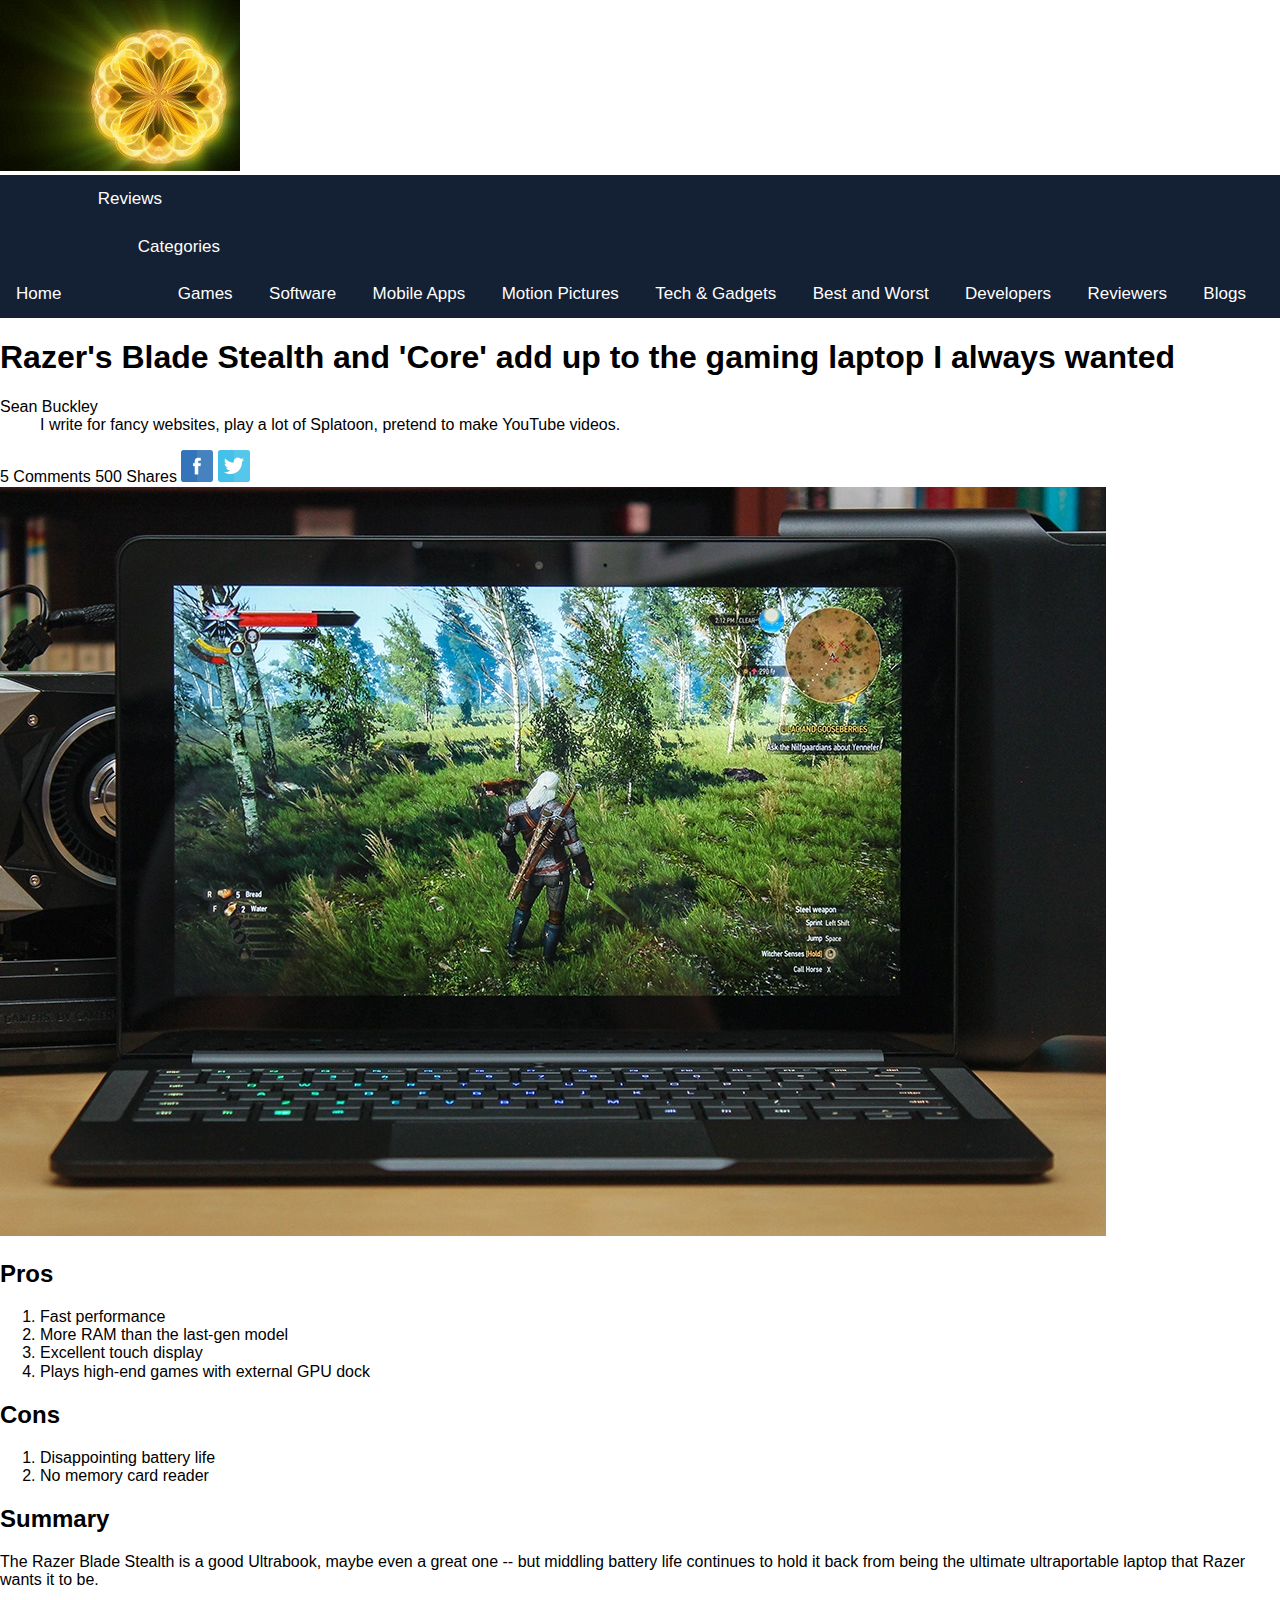
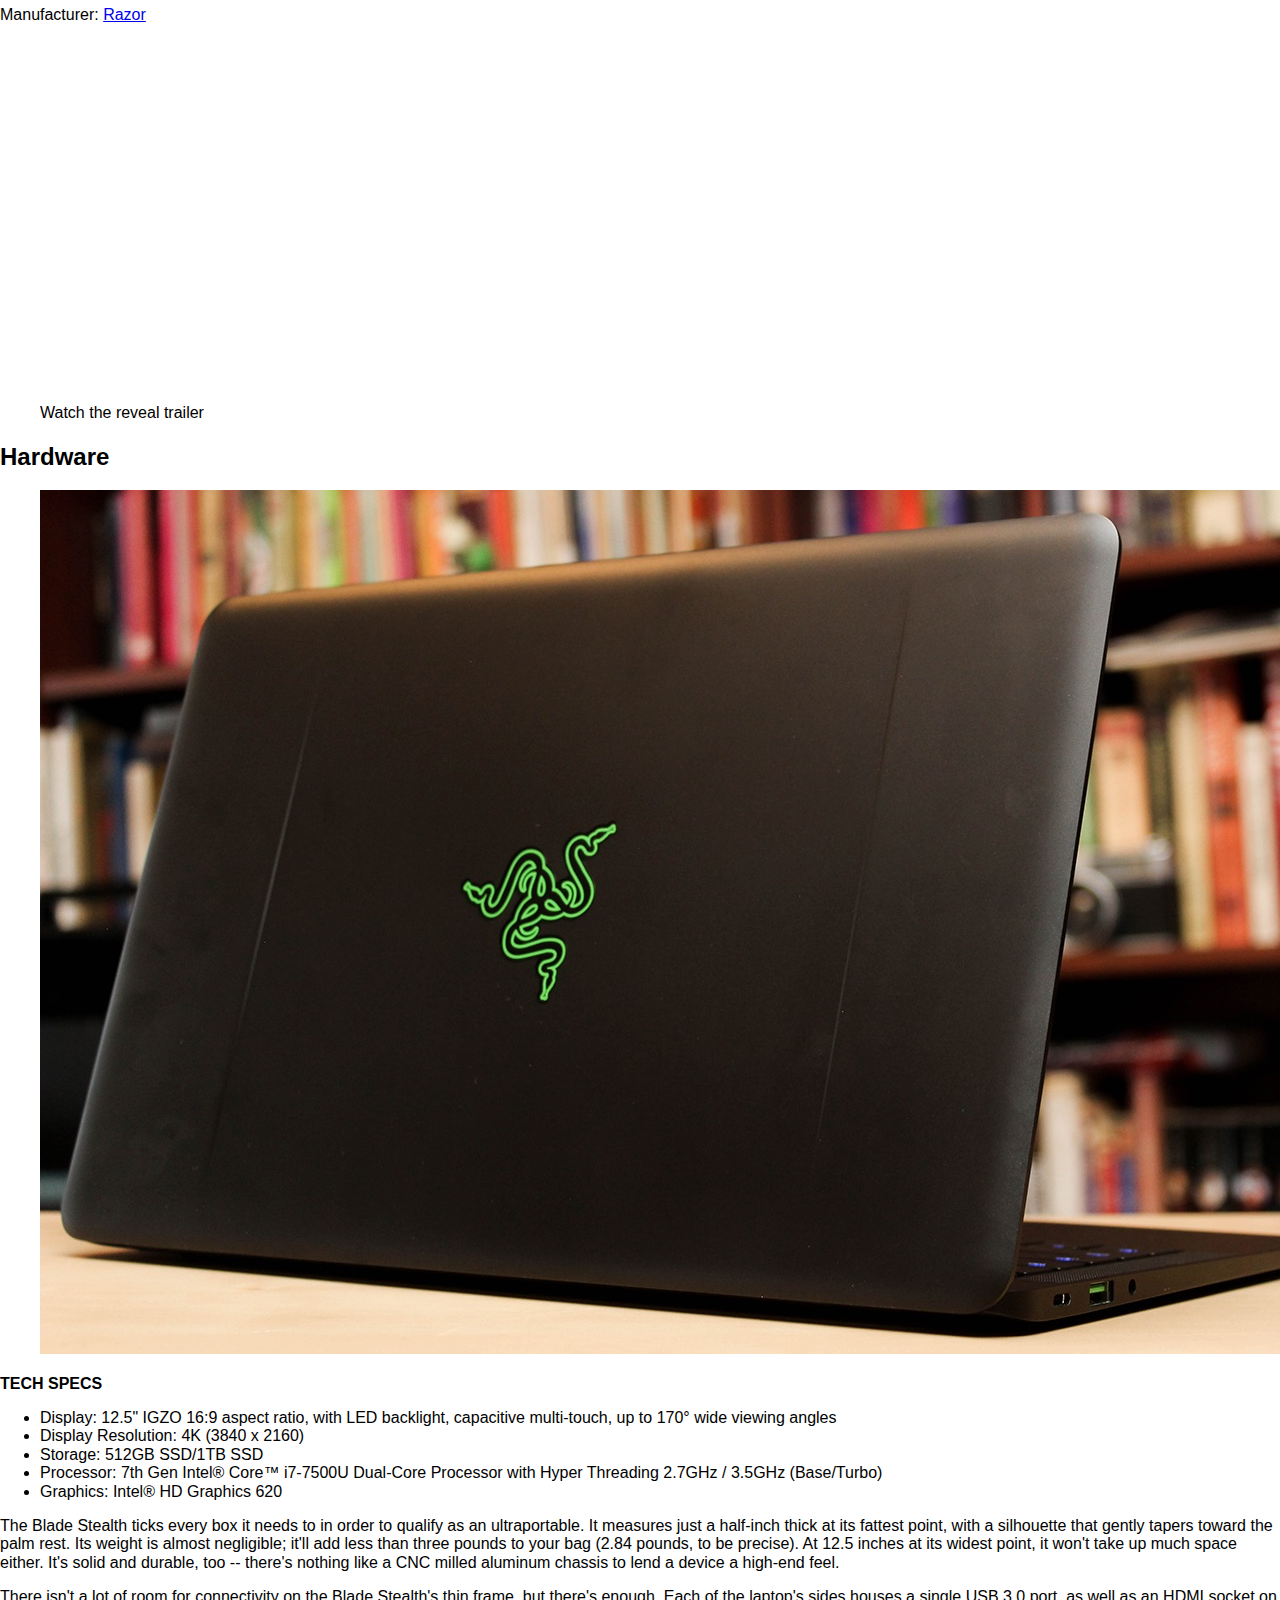
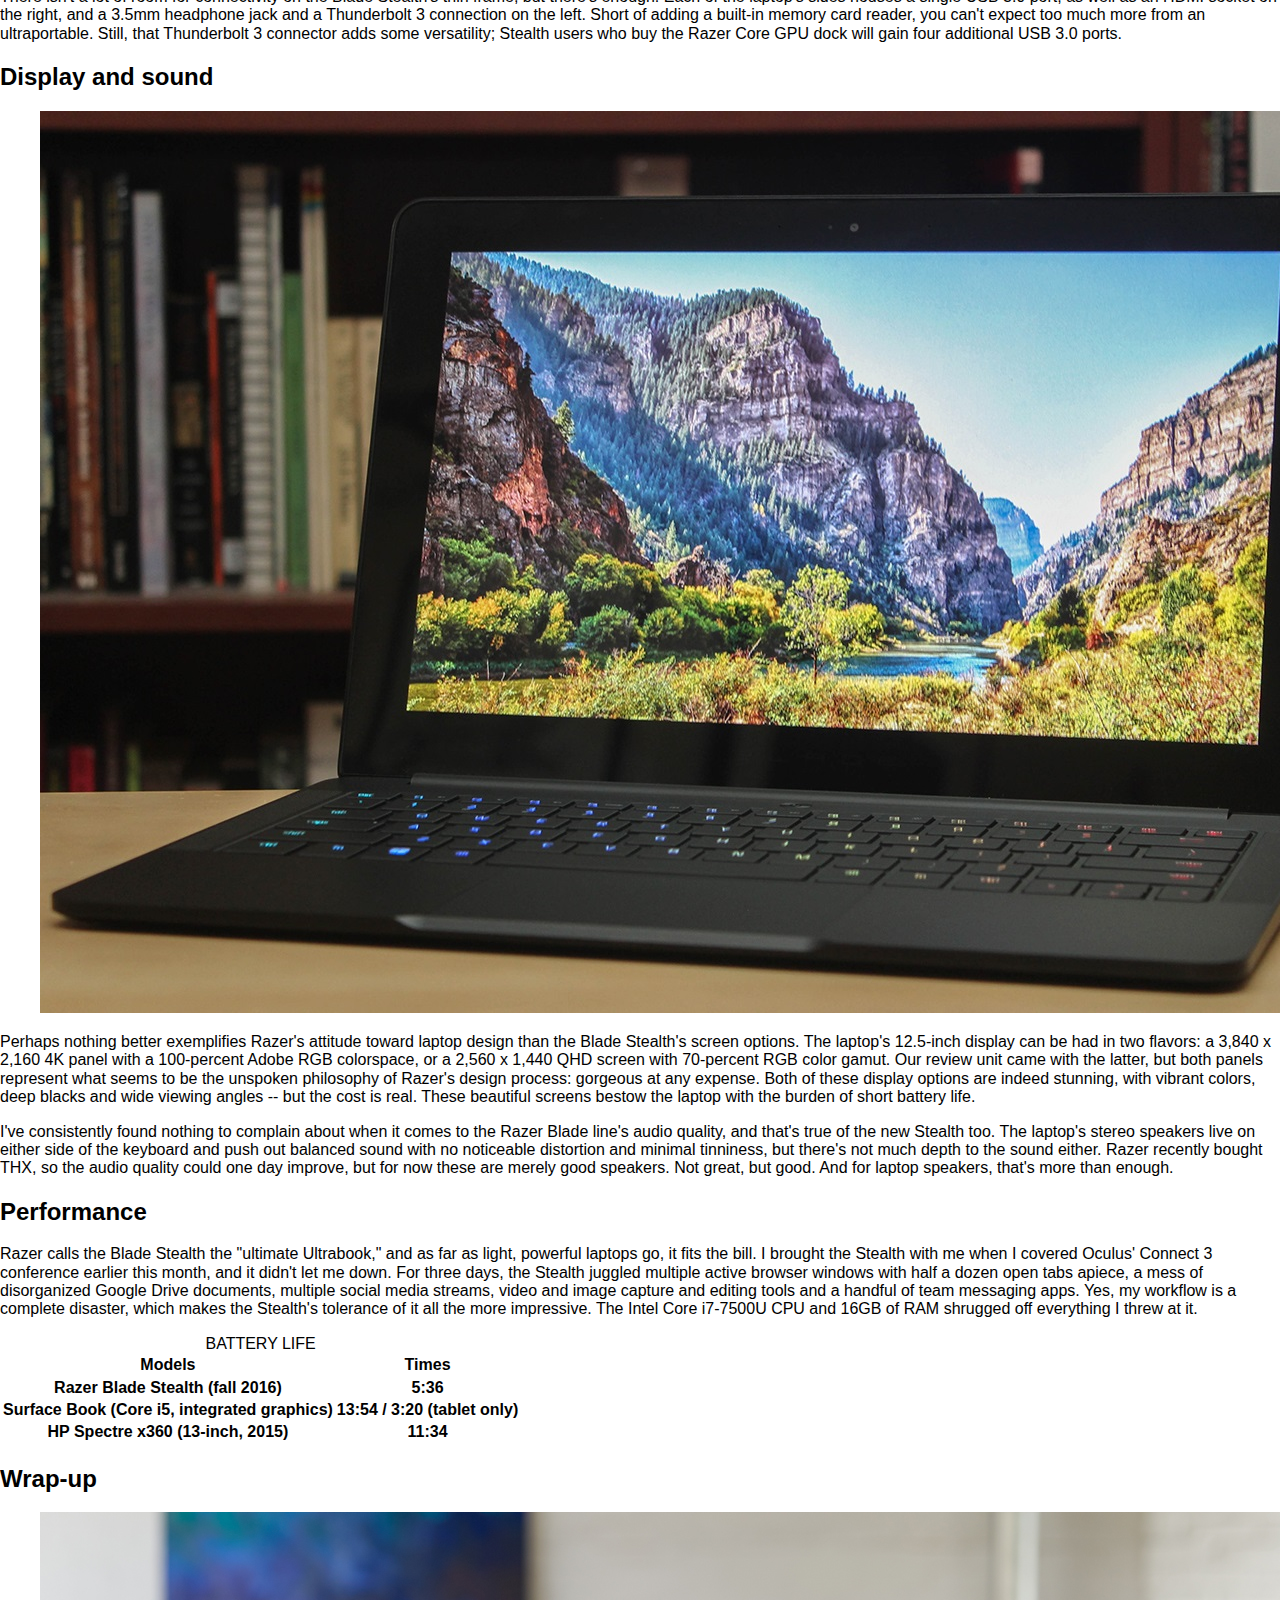
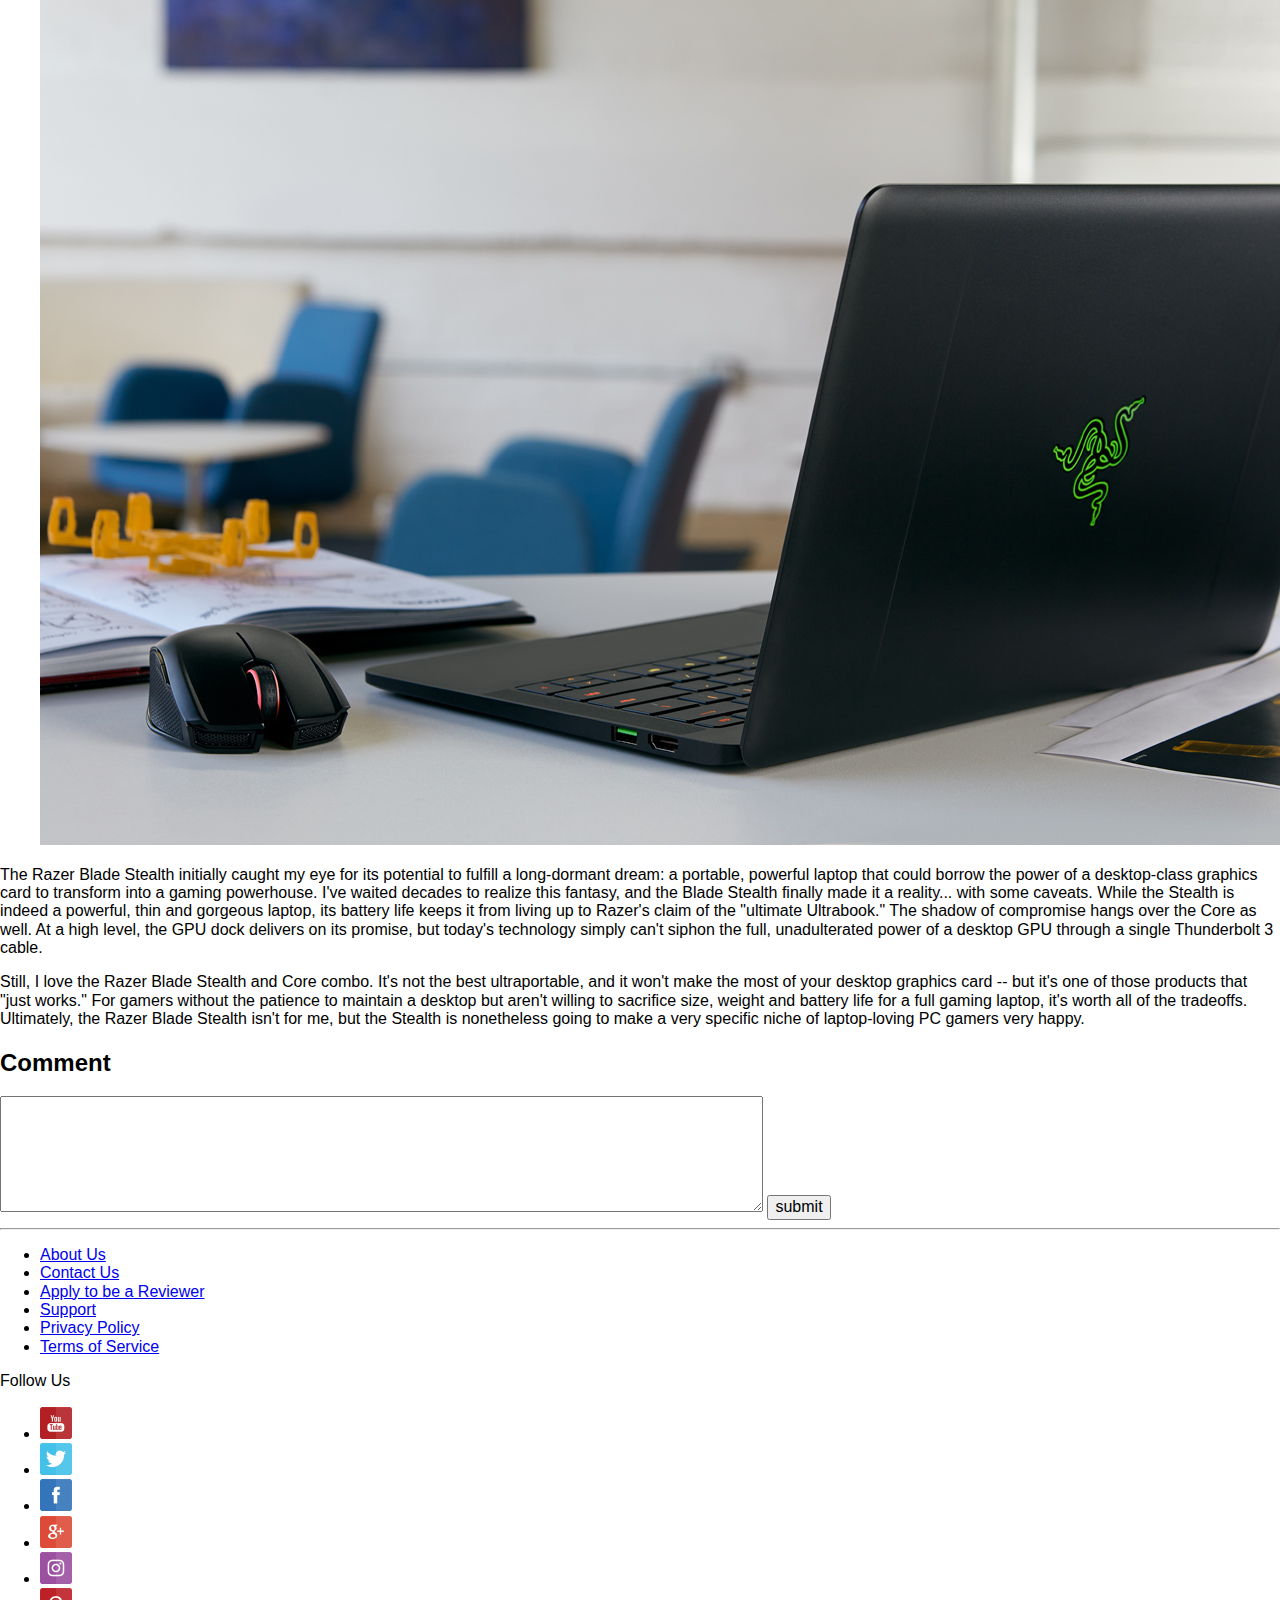
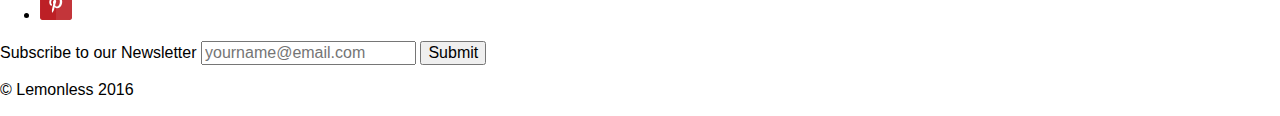
<file: review1.html>
﻿<!DOCTYPE html>
<html>
<head>
    <title>Razer's Blade Stealth</title>
    <meta charset="utf-8" />
    <meta html-equiv="author" content="Jong Chun Rah" />
    <link rel="stylesheet" href="css/reset.css">
    <link rel="stylesheet" href="css/TallisStyles.css">

    <!--[if lt IE 9]>	<script src="js/html5shiv.js">	</script><![endif]-->

</head>
<body>
    <!-- Header -->
    <header>
        <a href="index.html"><img src="images/lemonless-logo.jpg" alt="Lemonless Logo" /></a>
    </header><!-- Header Ends -->

    <!-- Main nav bar -->
    <nav class="main-nav">
        <ul class="nav-bar" id="topnav">
            <li><a href="index.html">Home</a></li>
            <li>
                <a href="#">Reviews</a>
                <ul>
                    <li>
                        <a href="#">Categories</a>
                        <ul>
                            <li><a href="#">Games</a></li>
                            <li><a href="#">Software</a></li>
                            <li><a href="#">Mobile Apps</a></li>
                            <li><a href="#">Motion Pictures</a></li>
                            <li><a href="#">Tech & Gadgets</a></li>
                        </ul>
                    </li>
                </ul>
            </li>
            <li><a href="#">Best and Worst</a></li>
            <li><a href="#">Developers</a></li>
            <li><a href="#">Reviewers</a></li>
            <li><a href="#">Blogs</a></li>
        </ul>
    </nav><!-- Main Nav Bar Ends -->

    <!-- Main Content -->
    <main id="main-body" itemscope itemprop="https://schema.org/Review">
        <!-- Title -->
        <section id="title">
            <h1 itemprop="itemReviewed">Razer's Blade Stealth and 'Core' add up to the gaming laptop I always wanted</h1>
        </section>
        <!-- Author, comments and shares info -->
        <section id="author">
            <sction>
                <dl>
                    <dt itemprop="author">Sean Buckley</dt>
                    <dd>I write for fancy websites, play a lot of Splatoon, pretend to make YouTube videos.</dd>
                </dl>
            </sction>
            <sction>5 Comments</sction>
            <sction>500 Shares
                <a href="#"><img src="images/facebook.png" /></a>
                <a href="#"><img src="images/twitter.png" /></a>
            </sction>
        </section>
        <section id="slideshow">
            <img src="images/IMG_3573.jpg" />
        </section>
        <!-- Pros vs Cons -->
        <section id="pros-cons">
            <section>
                <h2>Pros</h2>
                <ol>
                    <li>Fast performance</li>
                    <li>More RAM than the last-gen model</li>
                    <li>Excellent touch display</li>
                    <li>Plays high-end games with external GPU dock</li>
                </ol>
            </section>
            <section>
                <h2>Cons</h2>
                <ol>
                    <li>Disappointing battery life</li>
                    <li>No memory card reader</li>
                </ol>
            </section>
        </section>
        <!-- Summary -->
        <section id="summary">
            <h2>Summary</h2>
            <p>The Razer Blade Stealth is a good Ultrabook, maybe even a great one -- but middling battery life continues to hold it back from being the ultimate ultraportable laptop that Razer wants it to be.</p>
            <p>Manufacturer: <a href="http://www.razerzone.com/ca-en/gaming-systems/razer-blade-stealth">Razor</a></p>
        </section>
        
        <section id="conten-body" itemprop="reviewBody">
            <figure>
                <iframe width="640" height="360" src="https://www.youtube.com/embed/QW9YkbPgoQw" frameborder="0" allowfullscreen></iframe>
                <figcaption>Watch the reveal trailer</figcaption>
            </figure>
            <!-- Hardware -->
            <article class="article">
                <h2>Hardware</h2>
                <figure><img src="images/IMG_3534.jpg" /></figure>
                <p><strong>TECH SPECS</strong>
                    <ul>
                        <li>Display: 12.5" IGZO 16:9 aspect ratio, with LED backlight, capacitive multi-touch, up to 170° wide viewing angles</li>
                        <li>Display Resolution: 4K (3840 x 2160)</li>
                        <li>Storage: 512GB SSD/1TB SSD</li>
                        <li>Processor: 7th Gen Intel® Core™ i7-7500U Dual-Core Processor with Hyper Threading 2.7GHz / 3.5GHz (Base/Turbo)</li>
                        <li>Graphics: Intel® HD Graphics 620</li>
                    </ul>
                </p>
                <p>The Blade Stealth ticks every box it needs to in order to qualify as an ultraportable. It measures just a half-inch thick at its fattest point, with a silhouette that gently tapers toward the palm rest. Its weight is almost negligible; it'll add less than three pounds to your bag (2.84 pounds, to be precise). At 12.5 inches at its widest point, it won't take up much space either. It's solid and durable, too -- there's nothing like a CNC milled aluminum chassis to lend a device a high-end feel.</p>
                <p>There isn't a lot of room for connectivity on the Blade Stealth's thin frame, but there's enough. Each of the laptop's sides houses a single USB 3.0 port, as well as an HDMI socket on the right, and a 3.5mm headphone jack and a Thunderbolt 3 connection on the left. Short of adding a built-in memory card reader, you can't expect too much more from an ultraportable. Still, that Thunderbolt 3 connector adds some versatility; Stealth users who buy the Razer Core GPU dock will gain four additional USB 3.0 ports.</p>
            </article>

            <!-- Display and sound -->
            <article class="article">
                <h2>Display and sound</h2>
                <figure><img src="images/IMG_3535.jpg" /></figure>
                <p>Perhaps nothing better exemplifies Razer's attitude toward laptop design than the Blade Stealth's screen options. The laptop's 12.5-inch display can be had in two flavors: a 3,840 x 2,160 4K panel with a 100-percent Adobe RGB colorspace, or a 2,560 x 1,440 QHD screen with 70-percent RGB color gamut. Our review unit came with the latter, but both panels represent what seems to be the unspoken philosophy of Razer's design process: gorgeous at any expense. Both of these display options are indeed stunning, with vibrant colors, deep blacks and wide viewing angles -- but the cost is real. These beautiful screens bestow the laptop with the burden of short battery life.</p>
                <p>I've consistently found nothing to complain about when it comes to the Razer Blade line's audio quality, and that's true of the new Stealth too. The laptop's stereo speakers live on either side of the keyboard and push out balanced sound with no noticeable distortion and minimal tinniness, but there's not much depth to the sound either. Razer recently bought THX, so the audio quality could one day improve, but for now these are merely good speakers. Not great, but good. And for laptop speakers, that's more than enough.</p>
            </article>

            <!-- Performance -->
            <article class="article">
                <h2>Performance</h2>
                <p>Razer calls the Blade Stealth the "ultimate Ultrabook," and as far as light, powerful laptops go, it fits the bill. I brought the Stealth with me when I covered Oculus' Connect 3 conference earlier this month, and it didn't let me down. For three days, the Stealth juggled multiple active browser windows with half a dozen open tabs apiece, a mess of disorganized Google Drive documents, multiple social media streams, video and image capture and editing tools and a handful of team messaging apps. Yes, my workflow is a complete disaster, which makes the Stealth's tolerance of it all the more impressive. The Intel Core i7-7500U CPU and 16GB of RAM shrugged off everything I threw at it.</p>
                <table>
                    <caption>BATTERY LIFE</caption>
                    <tr>
                        <th>Models</th>
                        <th>Times</th>
                    </tr>
                    <tr>
                        <th><strong>Razer Blade Stealth (fall 2016)</strong></th>
                        <th>5:36</th>
                    </tr>
                    <tr>
                        <th>Surface Book (Core i5, integrated graphics)</th>
                        <th>13:54 / 3:20 (tablet only)</th>
                    </tr>
                    <tr>
                        <th>HP Spectre x360 (13-inch, 2015)</th>
                        <th>11:34</th>
                    </tr>
                </table>
            </article>
            <!-- Wrap-up -->
            <article class="article">
                <h2>Wrap-up</h2>
                <figure><img src="images/Razer.jpg" /></figure>
                <p>The Razer Blade Stealth initially caught my eye for its potential to fulfill a long-dormant dream: a portable, powerful laptop that could borrow the power of a desktop-class graphics card to transform into a gaming powerhouse. I've waited decades to realize this fantasy, and the Blade Stealth finally made it a reality... with some caveats. While the Stealth is indeed a powerful, thin and gorgeous laptop, its battery life keeps it from living up to Razer's claim of the "ultimate Ultrabook." The shadow of compromise hangs over the Core as well. At a high level, the GPU dock delivers on its promise, but today's technology simply can't siphon the full, unadulterated power of a desktop GPU through a single Thunderbolt 3 cable.</p>
                <p>Still, I love the Razer Blade Stealth and Core combo. It's not the best ultraportable, and it won't make the most of your desktop graphics card -- but it's one of those products that "just works." For gamers without the patience to maintain a desktop but aren't willing to sacrifice size, weight and battery life for a full gaming laptop, it's worth all of the tradeoffs. Ultimately, the Razer Blade Stealth isn't for me, but the Stealth is nonetheless going to make a very specific niche of laptop-loving PC gamers very happy.</p>
            </article>

        </section>
        <section>
            <h2>Comment</h2>
            <form action="#" method="post">
                    <label for="comment">
                        <textarea id="comment" name="comment" cols="80" rows="6"></textarea>
                    </label>
                    <input type="submit" name="submit" value="submit">
            </form>
        </section>
    </main><!-- Main Content Ends -->

    <hr />

    <!-- Footer -->
    <footer>
        <ul id="footer-nav-links">
            <li><a href="#">About Us</a></li>
            <li><a href="#">Contact Us</a></li>
            <li><a href="#">Apply to be a Reviewer</a></li>
            <li><a href="#">Support</a></li>
            <li><a href="#">Privacy Policy</a></li>
            <li><a href="#">Terms of Service</a></li>
        </ul>
        <p>Follow Us</p>
        <ul id="social-media">
            <li><a href="http://www.youtube.com"><img src="images/youtube.png" /></a></li>
            <li><a href="http://www.twitter.com"><img src="images/twitter.png" /></a></li>
            <li><a href="http://www.facebook.com"><img src="images/facebook.png" /></a></li>
            <li><a href="http://www.google.com"><img src="images/google-plus.png" /></a></li>
            <li><a href="http://www.instagram.com"><img src="images/instagram.png" /></a></li>
            <li><a href="http://www.pinterest.com"><img src="images/pinterest.png" /></a></li>
        </ul>
        <form action="#" method="post">
            <label>
                Subscribe to our Newsletter
                <input type="email" name="email" placeholder="yourname@email.com" />
                <input type="submit" name="subscribe" placeholder="Subscribe" />
            </label>
        </form>
        <p>&copy; Lemonless 2016</p>
    </footer><!-- Footer Ends -->

</body>
</html>
</file>
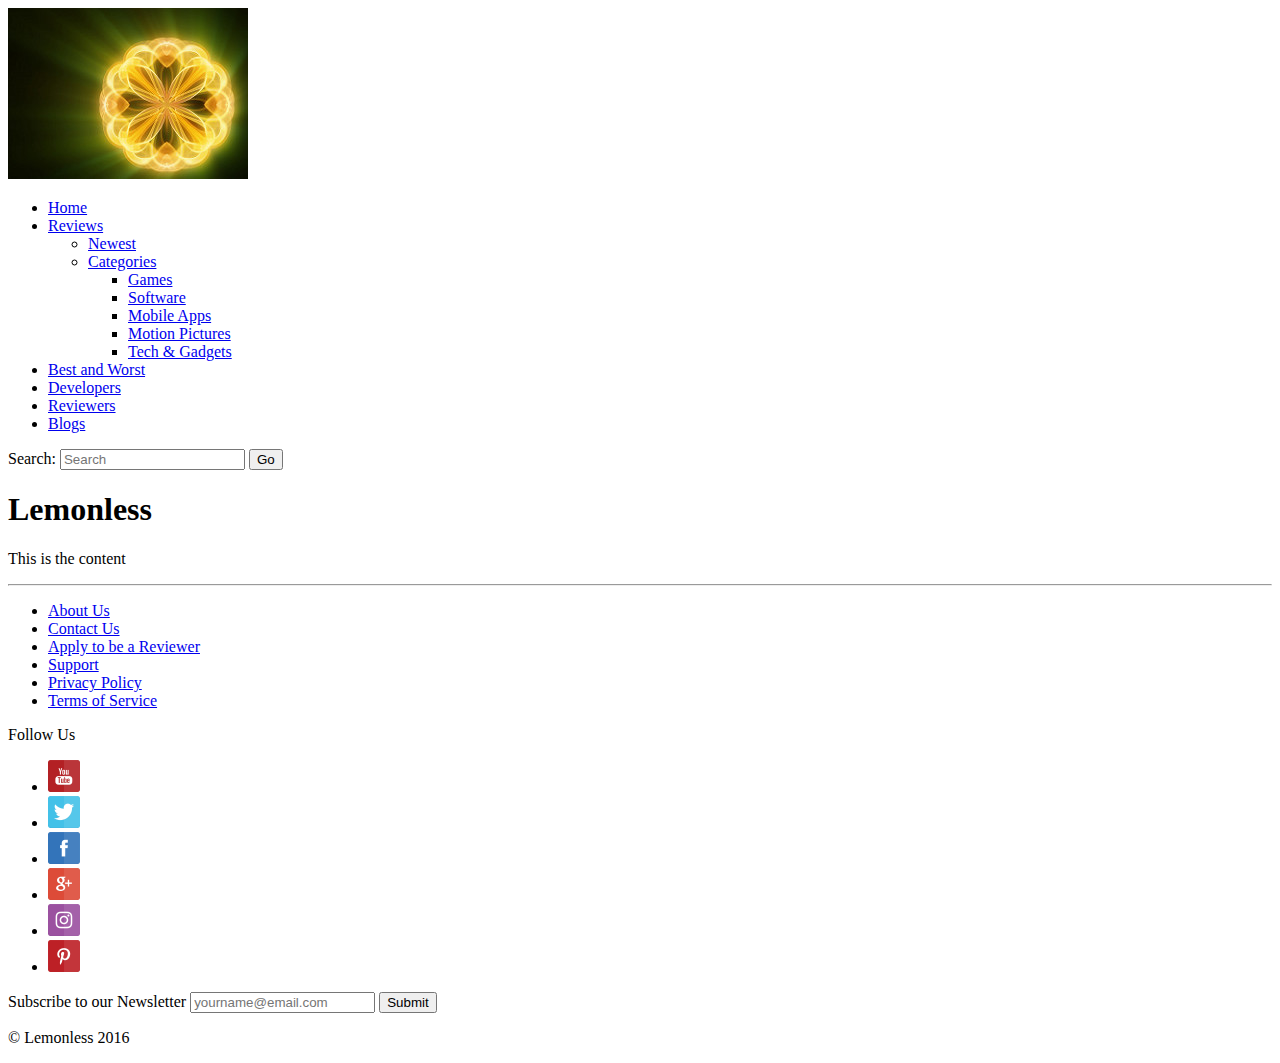
<file: template.html>
﻿<!DOCTYPE html>
<html>
<head>
    <title></title>
    <meta charset="utf-8" />
    <meta html-equiv="author" content="" />
    <link rel="stylesheet" href="css/TallisStyles.css">
</head>
<body>
    <!-- Header -->
    <header>
        <a href="index.html"><img src="images/lemonless-logo.jpg" alt="Lemonless Logo" /></a>
    </header><!-- Header Ends -->

    <!-- Main nav bar -->
    <nav>
        <ul id="nav-bar">
            <li><a href="index.html">Home</a></li>
            <li>
                <a href="#">Reviews</a>
                <ul>
                    <li><a href="#">Newest</a></li>
                    <li>
                        <a href="#">Categories</a>
                        <ul>
                            <li><a href="#">Games</a></li>
                            <li><a href="#">Software</a></li>
                            <li><a href="#">Mobile Apps</a></li>
                            <li><a href="#">Motion Pictures</a></li>
                            <li><a href="#">Tech & Gadgets</a></li>
                        </ul>
                    </li>
                </ul>
            </li>
            <li><a href="#">Best and Worst</a></li>
            <li><a href="#">Developers</a></li>
            <li><a href="#">Reviewers</a></li>
            <li><a href="#">Blogs</a></li>
        </ul>
    </nav><!-- Main Nav Ends -->

    <!-- Search bar -->
    <form action="#" id="searchbar" method="get">
        <label>
            Search:
            <input type="search" name="searchkeywords" placeholder="Search" />
            <input type="submit" name="search" value="Go" />
        </label>
    </form><!-- Search Bar Ends -->

    <!-- Main Content -->
    <main>
        <h1>Lemonless</h1>
        <p>This is the content</p>
    </main><!-- Main Content Ends -->

    <hr />

    <!-- Footer -->
    <footer>
        <ul id="footer-nav-links">
            <li><a href="#">About Us</a></li>
            <li><a href="#">Contact Us</a></li>
            <li><a href="#">Apply to be a Reviewer</a></li>
            <li><a href="#">Support</a></li>
            <li><a href="#">Privacy Policy</a></li>
            <li><a href="#">Terms of Service</a></li>
        </ul>
        <p>Follow Us</p>
        <ul id="social-media">
            <li><a href="http://www.youtube.com"><img src="images/youtube.png" /></a></li>
            <li><a href="http://www.twitter.com"><img src="images/twitter.png" /></a></li>
            <li><a href="http://www.facebook.com"><img src="images/facebook.png" /></a></li>
            <li><a href="http://www.google.com"><img src="images/google-plus.png" /></a></li>
            <li><a href="http://www.instagram.com"><img src="images/instagram.png" /></a></li>
            <li><a href="http://www.pinterest.com"><img src="images/pinterest.png" /></a></li>
        </ul>
        <form action="#" method="post">
            <label>
                Subscribe to our Newsletter
                <input type="email" name="email" placeholder="yourname@email.com" />
                <input type="submit" name="subscribe" placeholder="Subscribe" />
            </label>
        </form>
        <p>&copy; Lemonless 2016</p>
    </footer><!-- Footer Ends -->

</body>
</html>
</file>
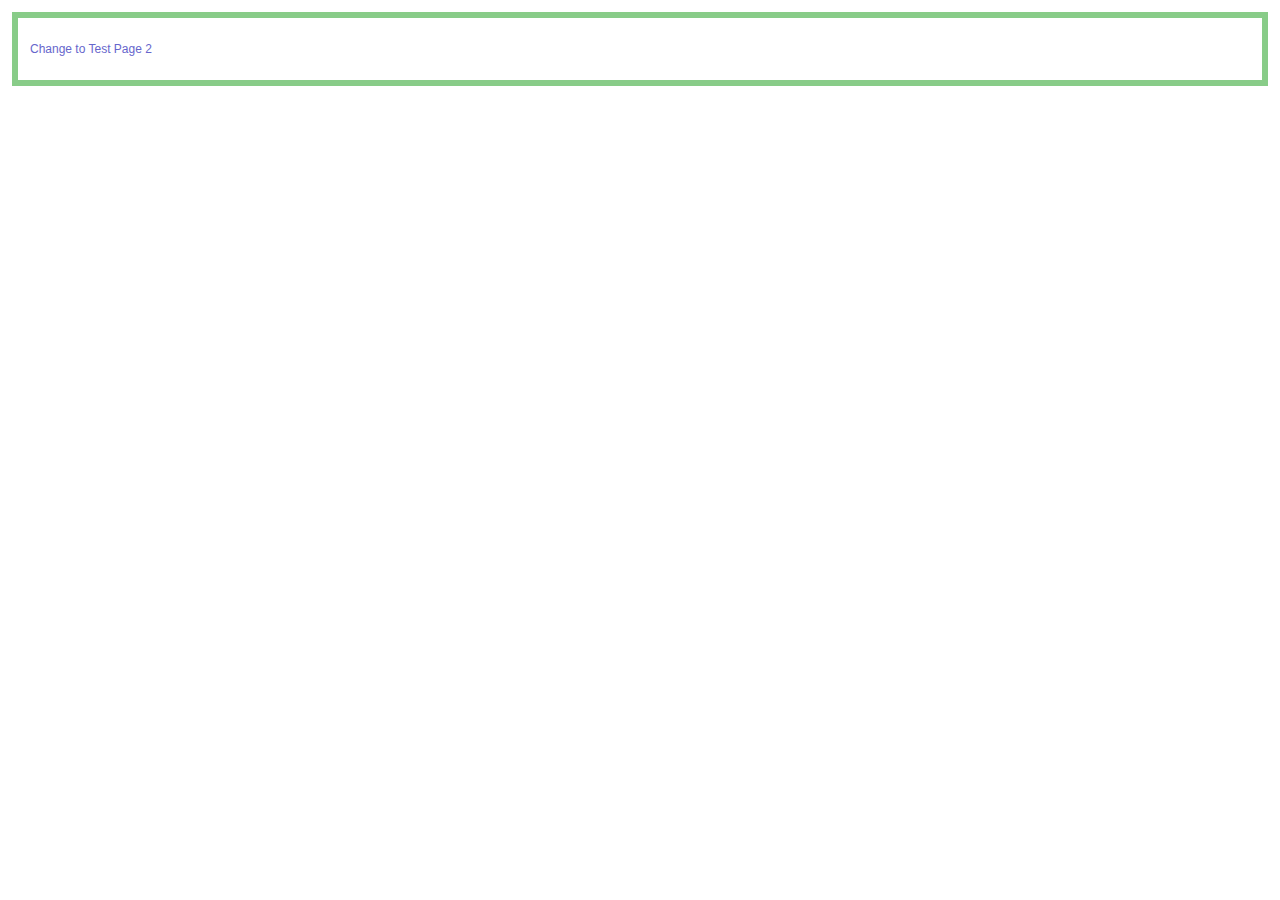
<file: Assets/test/iframe.1-1.html>
<!doctype html>
<html>
	<head>
		<meta charset="utf-8">
		<title>Test 1</title>
		<link rel="stylesheet" href="style.css">
		<script src="../src/html5shiv-printshiv.js"></script>
	</head>
	<body>
		<section>
			<p><a href="iframe.1-2.html">Change to Test Page 2</a></p>
		</section>
	</body>
</html>
</file>
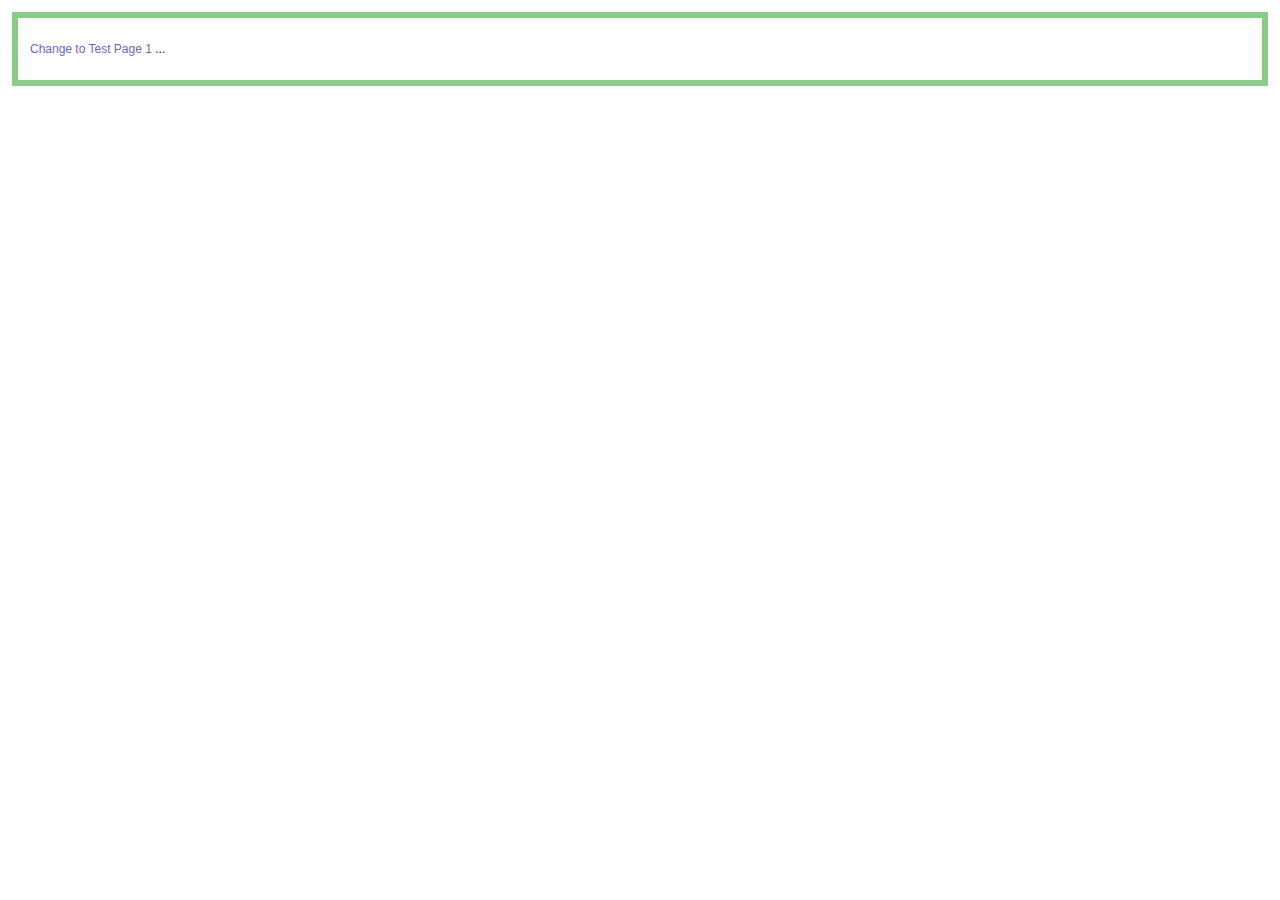
<file: Assets/test/iframe.1-2.html>
<!doctype html>
<html>
	<head>
		<meta charset="utf-8">
		<title>Test 2</title>
		<link rel="stylesheet" href="style.css">
		<script src="../src/html5shiv-printshiv.js"></script>
	<body>
		<section>
			<p><a href="iframe.1-1.html">Change to Test Page 1</a> <span contenteditable>...</span></p>
		</section>
	</body>
</html>
</file>
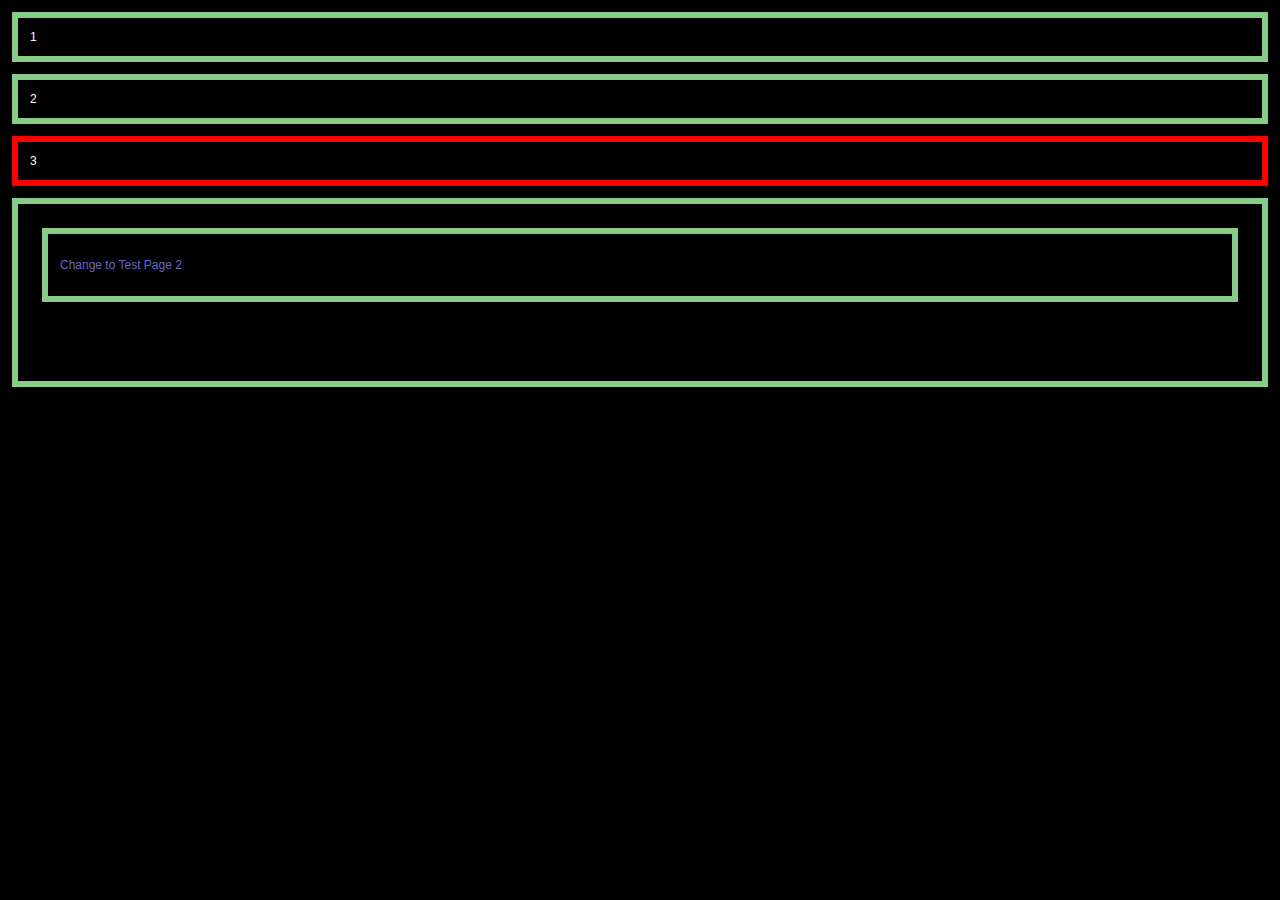
<file: Assets/test/iframe.1.html>
<!doctype html>
<html>
	<head>
		<meta charset="utf-8">
		<title>HTML5Shiv</title>
		<link rel="stylesheet" href="style.css">
		<style>
			body {
				color: #fff;
				background: url(data/body-crash.jpg);
			}
		</style>
		<script src="../src/html5shiv-printshiv.js"></script>
		<script src="//use.typekit.com/fbz1vwc.js"></script>
		<script>
			Typekit.load();
		</script>
	</head>
	<body>
		<section>1</section>
		<section>2</section>
		<section style="border-color: red;">3</section>
		<section>
			<iframe src="iframe.1-1.html" style="width:100%;height:100%;" frameborder="0"></iframe>
		</section>
	</body>
</html>
</file>
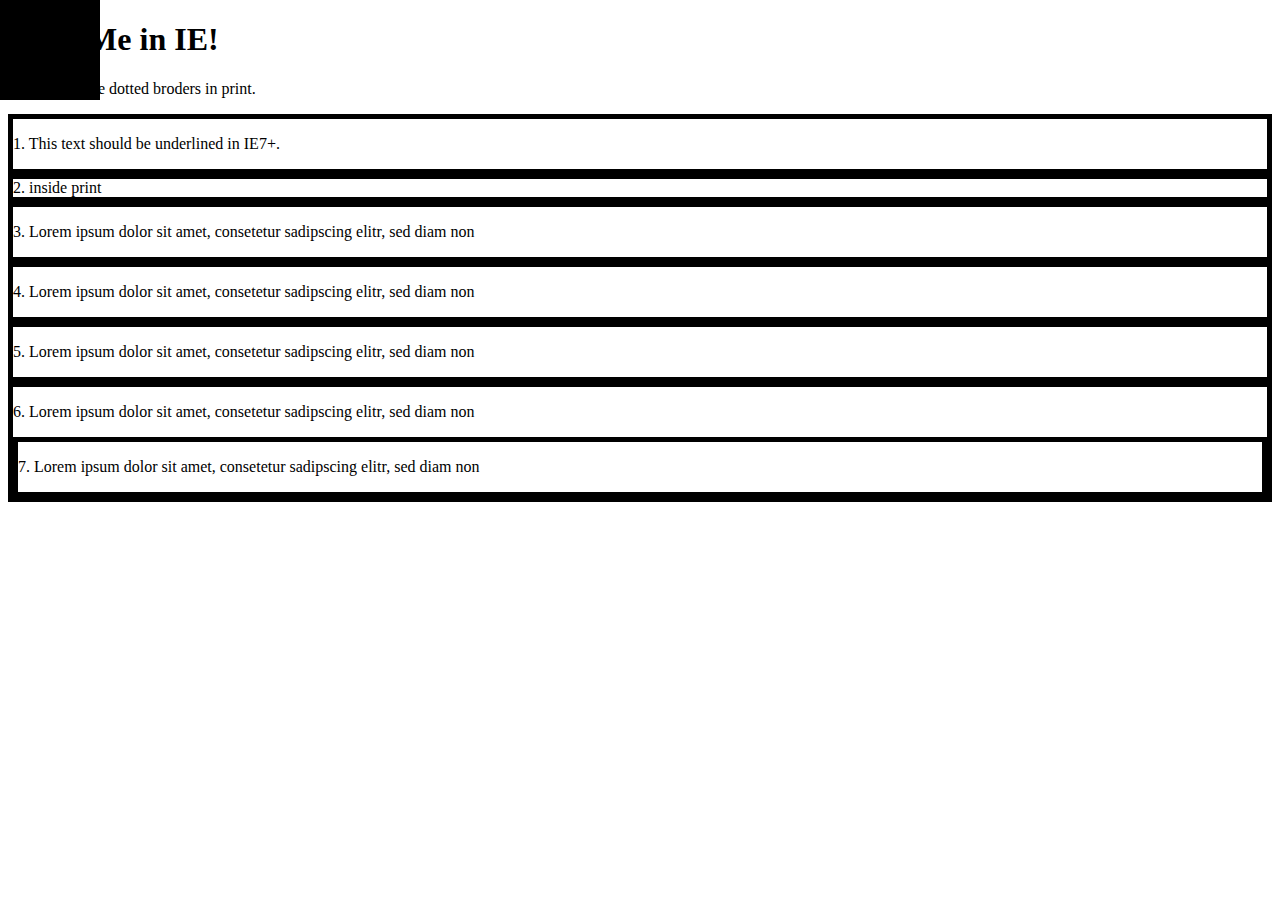
<file: Assets/test/mixed-test.html>
<!doctype html>
<html>
	<head>
		<meta charset="utf-8">
		<title>IEPP Test Suite</title>
		<link rel="stylesheet" href="data/inline-mixed-media.css">
		<link rel="stylesheet" href="data/inline-print-media.css">
		<link rel="stylesheet" href="data/print.css" media="print">
		<link rel="stylesheet" href="data/screen.css" media="screen, projection">
		<link rel="stylesheet" href="data/print-styles.css" media="print">
		<style>
			body {
				background: url(data/body-crash.jpg) no-repeat;
			}
		</style>
		<style>
			form {
				margin: 0;
			}
			article#inline-print {
				border: 5px solid #000;
			}
			section div article {
				border: 5px solid #000;
			}
			section[data-article="article"] {
				border: 5px solid #000;
			}
		</style>
		<style media="print">
			article#inline-print {
				border: 5px dotted #000;
			}
			section div article {
				border: 5px dotted #000;
			}
			section[data-article="article"] {
				border: 5px dotted #000;
			}
			p+article {
				text-decoration: underline;
			}
		</style>
		<script src="../src/html5shiv-printshiv.js"></script>
		
		<script src="//use.typekit.com/fbz1vwc.js"></script>
		<script>
			Typekit.load();
		</script>
	</head>
	<body id="print-body-id" class="print-body-class">
		<h1>
			Print Me in IE!
		</h1>
		<p>You should see dotted broders in print.</p>
		<article class="inline-mixed-media">
			<p>
				1. This text should be underlined in IE7+.
			</p>
		</article>
		<article class="inline-print-media">
			<form action="/test/ test">
				<div class="inside-of-form">2. inside print</div>
			</form>
		</article>
		<article class="print">
			<p>
				3. Lorem ipsum dolor sit amet, consetetur sadipscing elitr,  sed diam non
			</p>
		</article>
		<div class="print-styles">
			<article>
				<p>
					4. Lorem ipsum dolor sit amet, consetetur sadipscing elitr,  sed diam non
				</p>
			</article>
		</div>
		<article class="print-styles-print">
			<p>
				5. Lorem ipsum dolor sit amet, consetetur sadipscing elitr,  sed diam non
			</p>
		</article>
		<section>
			<div data-article="article">
				<article>
					<p>
						6. Lorem ipsum dolor sit amet, consetetur sadipscing elitr,  sed diam non
					</p>

					<section data-article="article">
						<p>
							7. Lorem ipsum dolor sit amet, consetetur sadipscing elitr,  sed diam non
						</p>
					</section>
				</article>
			</div>
		</section>
	</body>
</html>
</file>
<file: css/TallisStyles.css>
/*-----------------------------------------------------------------*/
/*@Media for phone display*/
/*-----------------------------------------------------------------*/


/*<ul class="topnav" id="myTopnav">
  <li><a href="#home">Home</a></li>
  <li><a href="#news">News</a></li>
  <li><a href="#contact">Contact</a></li>
  <li><a href="#about">About</a></li>
  <li class="icon">
    <a href="javascript:void(0);" onclick="myFunction()">&#9776;</a>
  </li>
</ul>*/


@media screen and (max-width: 400px) {
    .main-nav {
        position: fixed;
        width: 100%;
    }

    ul.nav-bar li:not(:first-child) {display: none}

    ul.nav-bar li.icon {
        position: absolute;
        right: 0;
        top: 0;
    }

    ul.nav-bar li {
        float: none;
        display: inline;
    }

    ul.nav-bar li a {
        display: block;
        text-align: left;
    }

    #searchbar { display: none; }
    #sidebar { display: none; }
}

/*-------------------------------*/

.main-nav {
    clear: both;
    position: relative;
}

ul.nav-bar {
    list-style-type: none;
    margin: 0;
    padding: 0;
    overflow: hidden;
    background-color: #142033;
}

/*ul.nav-bar li { float: right; }*/
ul.nav-bar li {
    display: inline-block;

}

ul.nav-bar li a {
    display: inline-block;
    color: #fefefe;
    text-align: center;
    padding: 14px 16px;
    text-decoration: none;
    transition: 0.3s;
    font-size: 17px;
}

ul.nav-bar li a:hover {
    background-color: #415370;
}

#company-title {
    display: block;
    margin: 0;
    color: #fefefe;
    padding: 15px;
}

#slogan {
    display: block;
    margin: 0;
    color: #fefefe;
    padding: 15px;
    padding-top: 30px;
}

.titleWrapper {
    display: flex;
    background-color: #333;

}

#feature-video {background-color: blue;}
.review-body {background-color: red;}
.quick-comment {background-color: green;}
#featured-articles {background-color: orange;}
</file>
<file: Assets/test/style.css>
@import url(style.all.css);
@import url(style.print.css);
</file>
<file: Assets/test/data/inline-mixed-media.css>
@media screen, handheld {
	article.inline-mixed-media {
		border: 5px solid #000;
	}
}

@media print  {
	article.inline-mixed-media {
		border: 5px dotted #000;
	}
}
</file>
<file: Assets/test/data/inline-print-media.css>
.inline-print-media form {
	border: 5px solid #000;
}
@media print  {
	.inline-print-media form {
		border: 5px dotted #000;
	}
}
</file>
<file: Assets/test/data/print.css>
article.print {
	border: 5px dotted #000;
}
</file>
<file: Assets/test/data/screen.css>
article.print {
	border: 5px solid #000;
}
.print-styles article {
	border: 5px solid #000;
}
article.print-styles-print {
	border: 5px solid #000;
}
</file>
<file: Assets/test/data/print-styles.css>
.print-styles article {
	border: 5px dotted #000;
}
@media print {
	article.print-styles-print {
		border: 5px dotted #000;
	}
}
</file>
